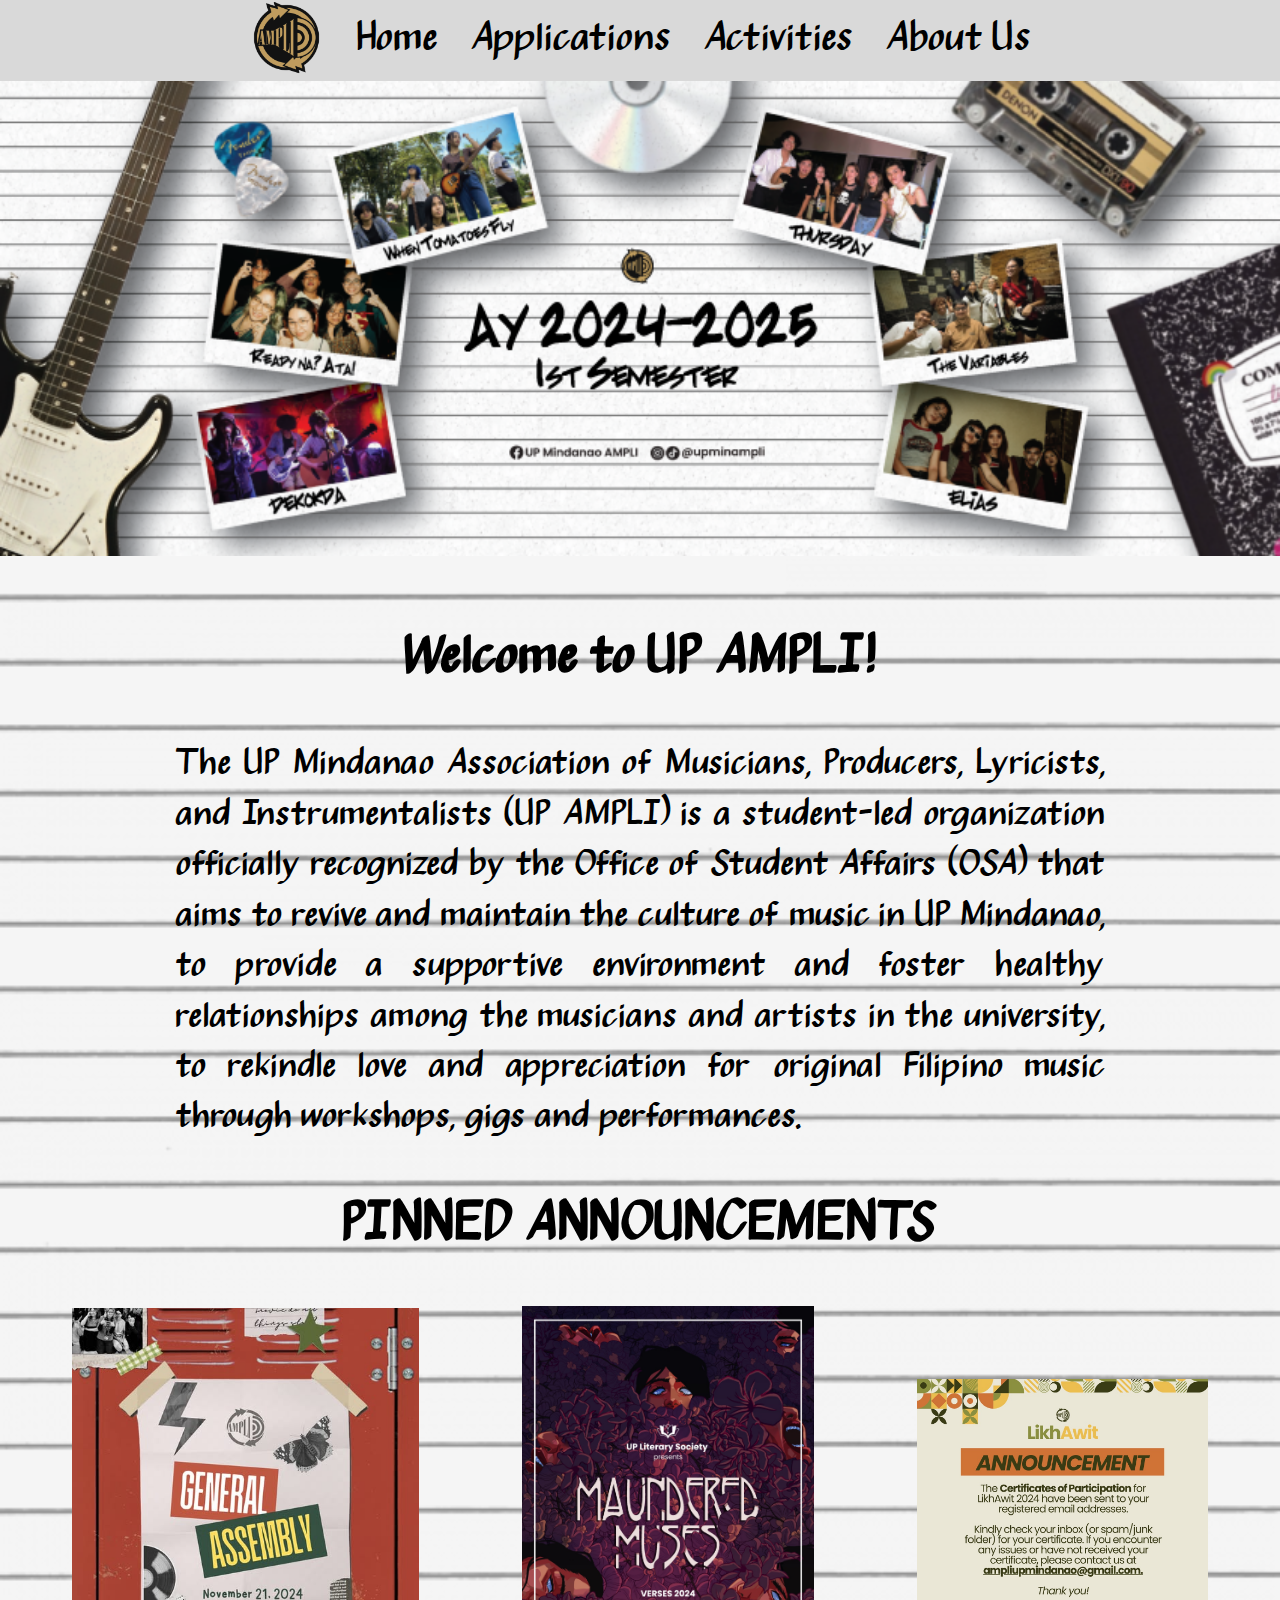
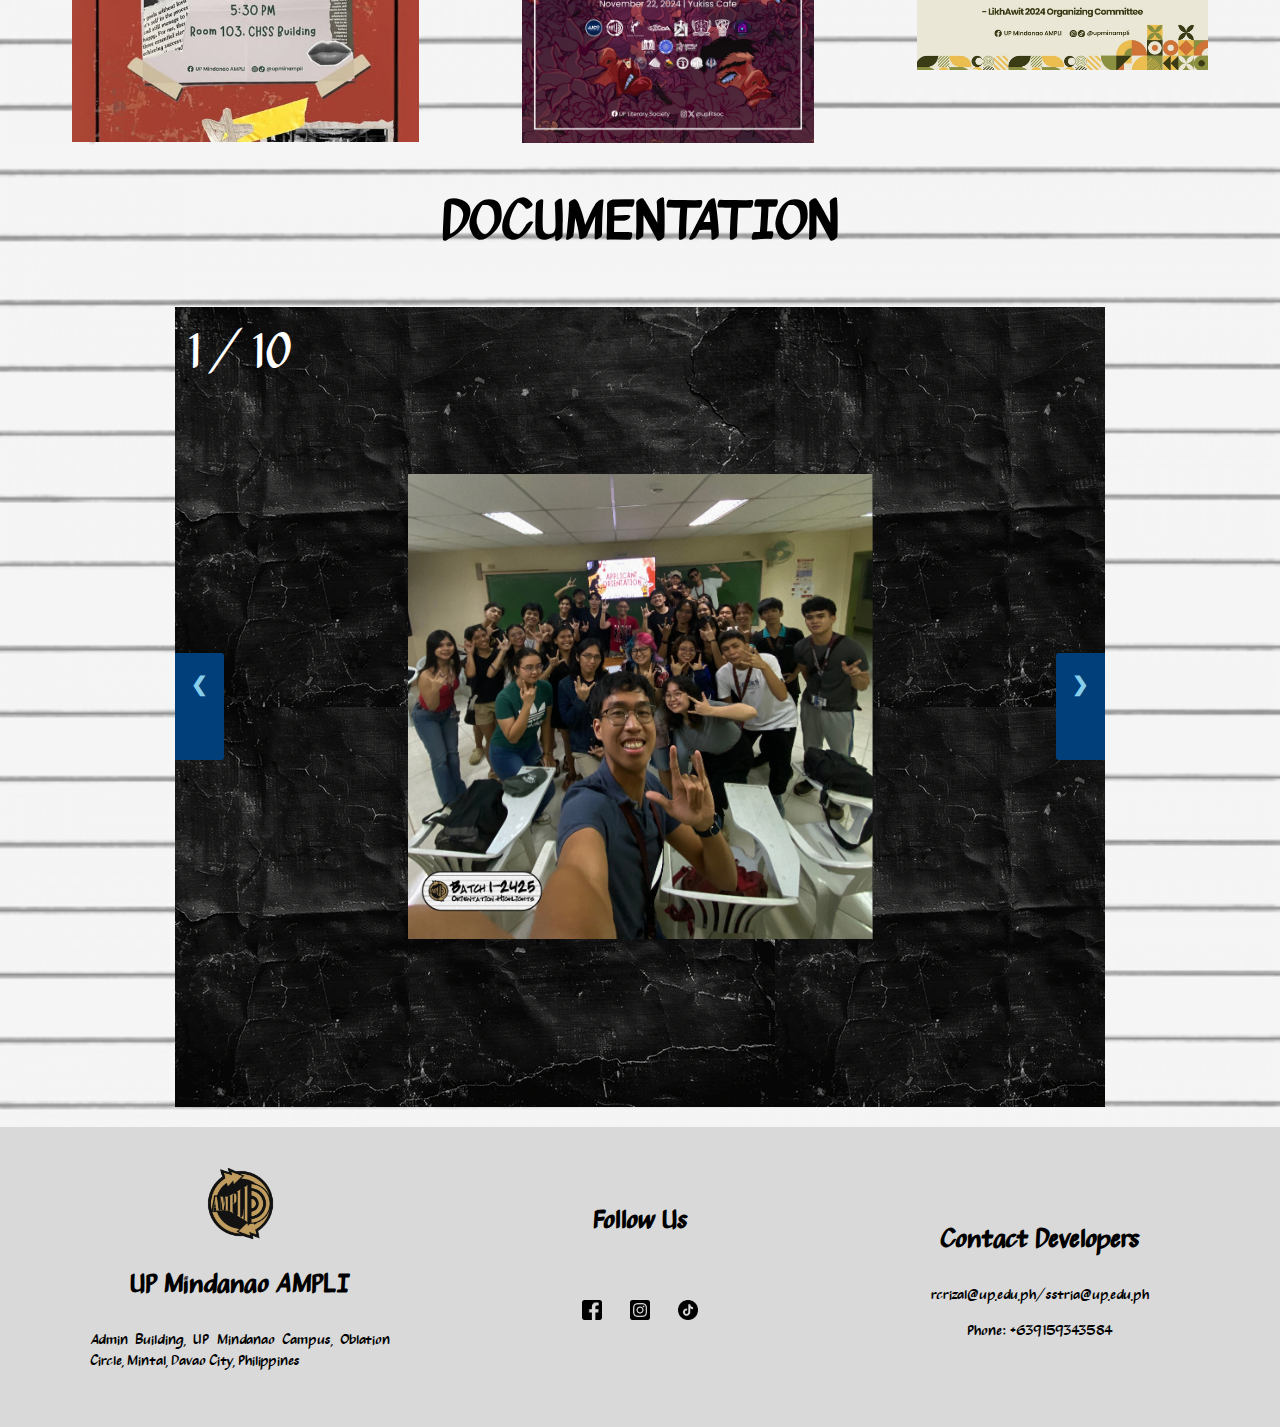
<file: index.html>
<!DOCTYPE html>
<html lang="en">
<head>
    <meta charset="UTF-8">
    <meta name="viewport" content="width=device-width, initial-scale=1.0">
    <link rel="stylesheet" href="ampli-style.css">
    <link rel="icon" type="image/x-icon" href="images/favicon_io/favicon.ico">
    <title>UP AMPLI</title>
    <style>
        div.announcements{
            display: flex;
        }
    </style>
</head>
<body>
    <header>
        <nav>
          <img class="logo" src="images/UP AMPLI.png">
          <a id="homepage-link"href="index.html">Home</a>
          <a id="applications-link" href="applications.html">Applications</a>
          <a id="activities-link" href="activities.html">Activities</a>
          <a id="aboutus-link" href="about-us.html">About Us</a>
        </nav>
    </header>
        <div>
            <img id="cover" src="images/ampli-cover.png">
        </div>
    <main>
        <h1>Welcome to UP AMPLI!</h1>
        <div id="content" class="about-ampli">
             <center>
                <p>The UP Mindanao Association of Musicians, Producers, Lyricists, and Instrumentalists (UP AMPLI) is a student-led organization officially recognized by
                    the Office of Student Affairs (OSA) that aims to revive and maintain the culture of music in UP Mindanao, to provide a supportive environment and foster 
                    healthy relationships among the musicians and artists in the university, to rekindle love and appreciation for original Filipino music through workshops, 
                    gigs and performances.
                </p>
            </center>
        </div>
        <h1>PINNED ANNOUNCEMENTS</h1>
        <div id="content" class="announcements">
            <img src="images/general-assembly2.jpg" style="height:28%;width: 28%;">
            <img src="images/maundered-verses.jpg" style="height:23.5%;width: 23.5%;">
            <img src="images/likhawit-announcement.jpg" style="height:23.5%;width: 23.5%;">
        </div>
        <h1>DOCUMENTATION</h1>
        <div id="content" class="activities">
            <div class="container col-s-9 col-12">
                <div class="mySlides">
                  <div class="numbertext">1 / 10</div>
                  <img class="slideshow" src="images/applicant-orientation/app-orientation-1.jpg">
                </div>
              
                <div class="mySlides">
                  <div class="numbertext">2 / 10</div>
                  <img class="slideshow" src="images/applicant-orientation/app-orientation-2.jpg">
                </div>
              
                <div class="mySlides">
                  <div class="numbertext">3 / 10</div>
                  <img class="slideshow" src="images/applicant-orientation/app-orientation-3.jpg">
                </div>
                  
                <div class="mySlides">
                  <div class="numbertext">4 / 10</div>
                  <img class="slideshow" src="images/applicant-orientation/app-orientation-4.jpg">
                </div>
              
                <div class="mySlides">
                  <div class="numbertext">5 / 10</div>
                  <img class="slideshow" src="images/applicant-orientation/app-orientation-5.jpg">
                </div>
                  
                <div class="mySlides">
                  <div class="numbertext">6 / 10</div>
                  <img class="slideshow" src="images/likhawit/likhawit-1.jpg">
                </div>

                <div class="mySlides">
                  <div class="numbertext">7 / 10</div>
                  <img class="slideshow" src="images/likhawit/likhawit-2.jpg">
                </div>

                <div class="mySlides">
                  <div class="numbertext">8 / 10</div>
                  <img class="slideshow" src="images/likhawit/likhawit-3.jpg">
                </div>

                <div class="mySlides">
                  <div class="numbertext">9 / 10</div>
                  <img class="slideshow" src="images/likhawit/likhawit-4.jpg">
                </div>

                <div class="mySlides">
                  <div class="numbertext">10 / 10</div>
                  <img class="slideshow" src="images/likhawit/likhawit-5.jpg">
                </div>

                <a class="prev" onclick="plusSlides(-1)">❮</a>
                <a class="next" onclick="plusSlides(1)">❯</a>         
              </div>
            </div>  
          <script src="galleryscroll.js"></script>
        </div>
      </main>
      <footer>
        <div id="wrapper">
            <div class="organization">
                <center>
                <img class="logo" src="images/UP AMPLI.png">
                <h2>UP Mindanao AMPLI</h2>
                <p>Admin Building, UP Mindanao Campus, Oblation Circle, Mintal, Davao City, Philippines</p
                </center>
            </div>
            <div class="social-media">
                <center>
                <h2>Follow Us</h2>
                <ul>
                    <li><a href="https://www.facebook.com/upmindanaoampli"><img class="social-media" src="images/icons/facebook.png"></a></li>
                    <li><a href="https://www.instagram.com/upminampli"><img class="social-media" src="images/icons/instagram.png"></a></li>
                    <li><a href="https://www.tiktok.com/@upminampli"><img class="social-media" src="images/icons/tiktok.png"></a></li>
                </ul>
                </center>
            </div>
            <div class="contact-devs">
                <center>
                <h2>Contact Developers</h2>
                <p style="text-align:center;"><a href="mailto:rcrizal@up.edu.ph">rcrizal@up.edu.ph</a>/<a href="mailto:sstria@up.edu.ph">sstria@up.edu.ph</a></p>
                <p style="text-align:center;">Phone: <a href="tel:+639159343584">+639159343584</a></p>
                </center>
            </div>
        </div>
      </footer>
    </body>
</html>
</file>
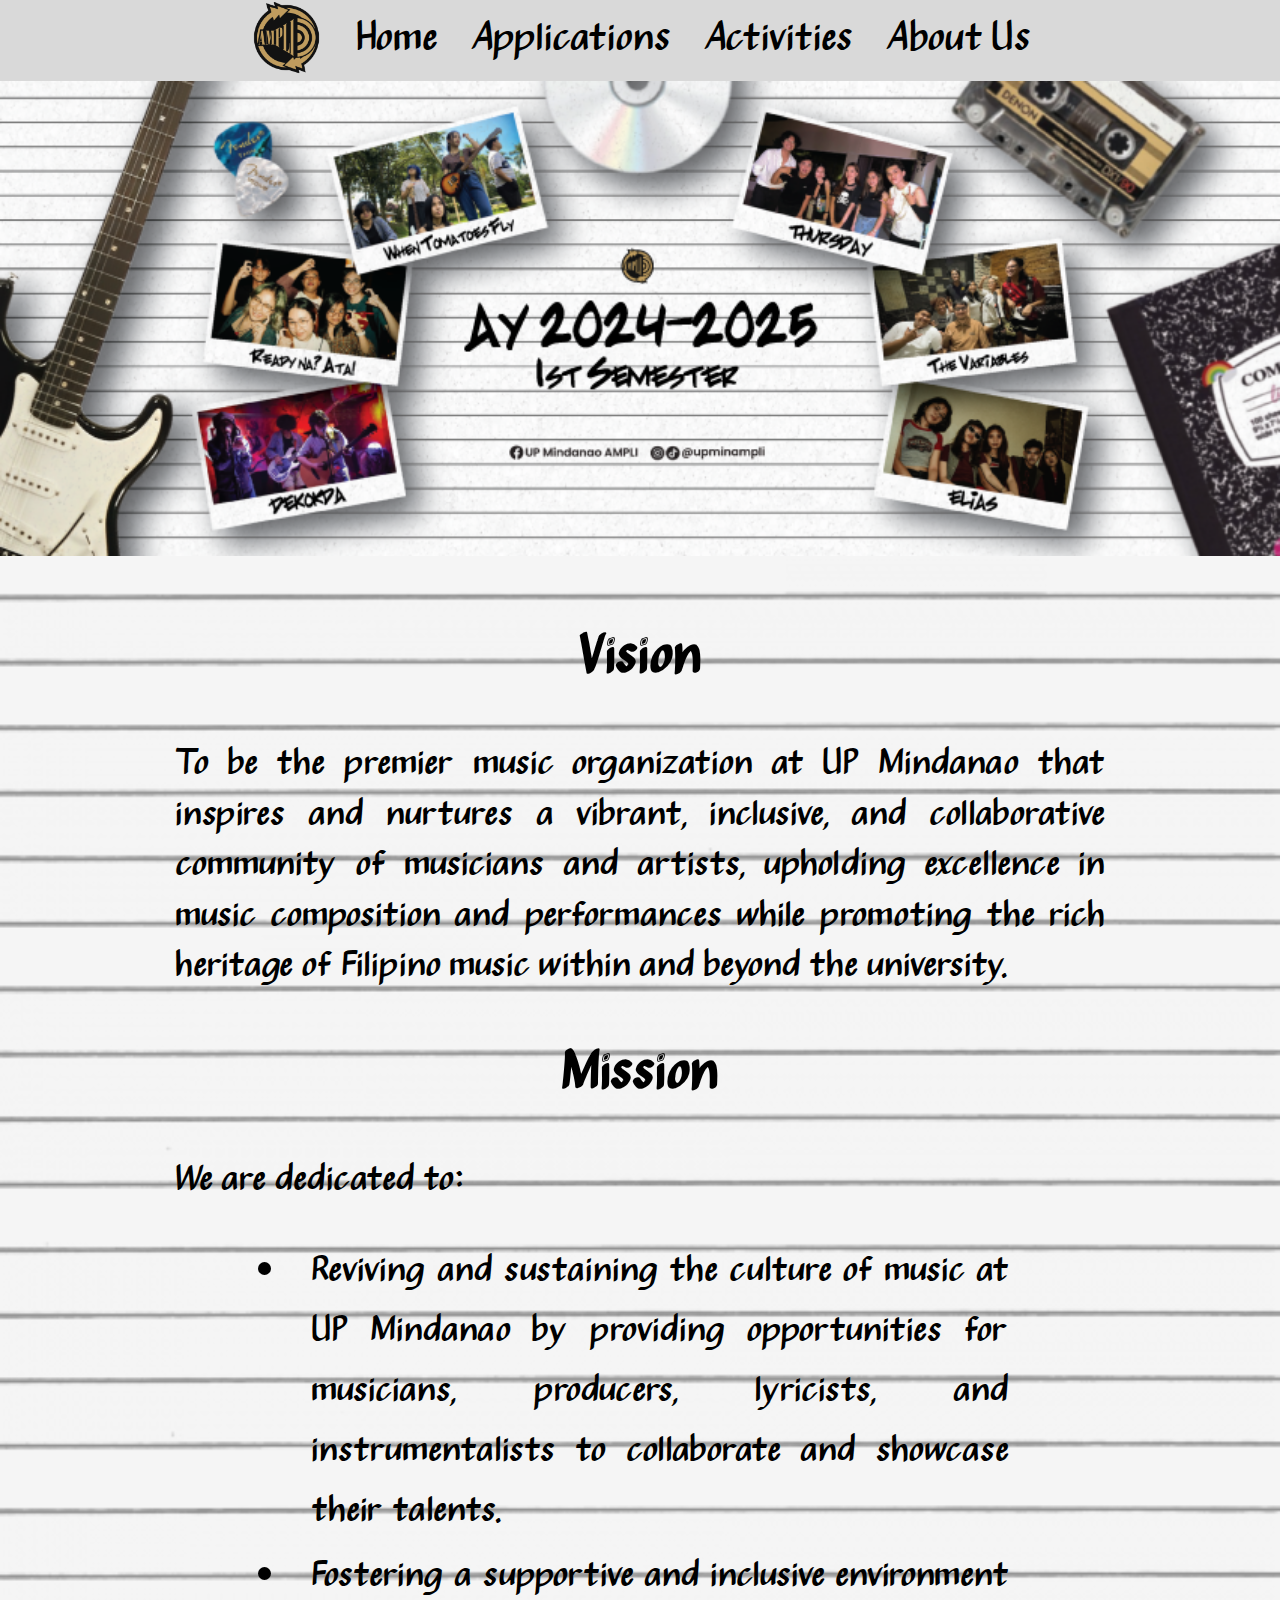
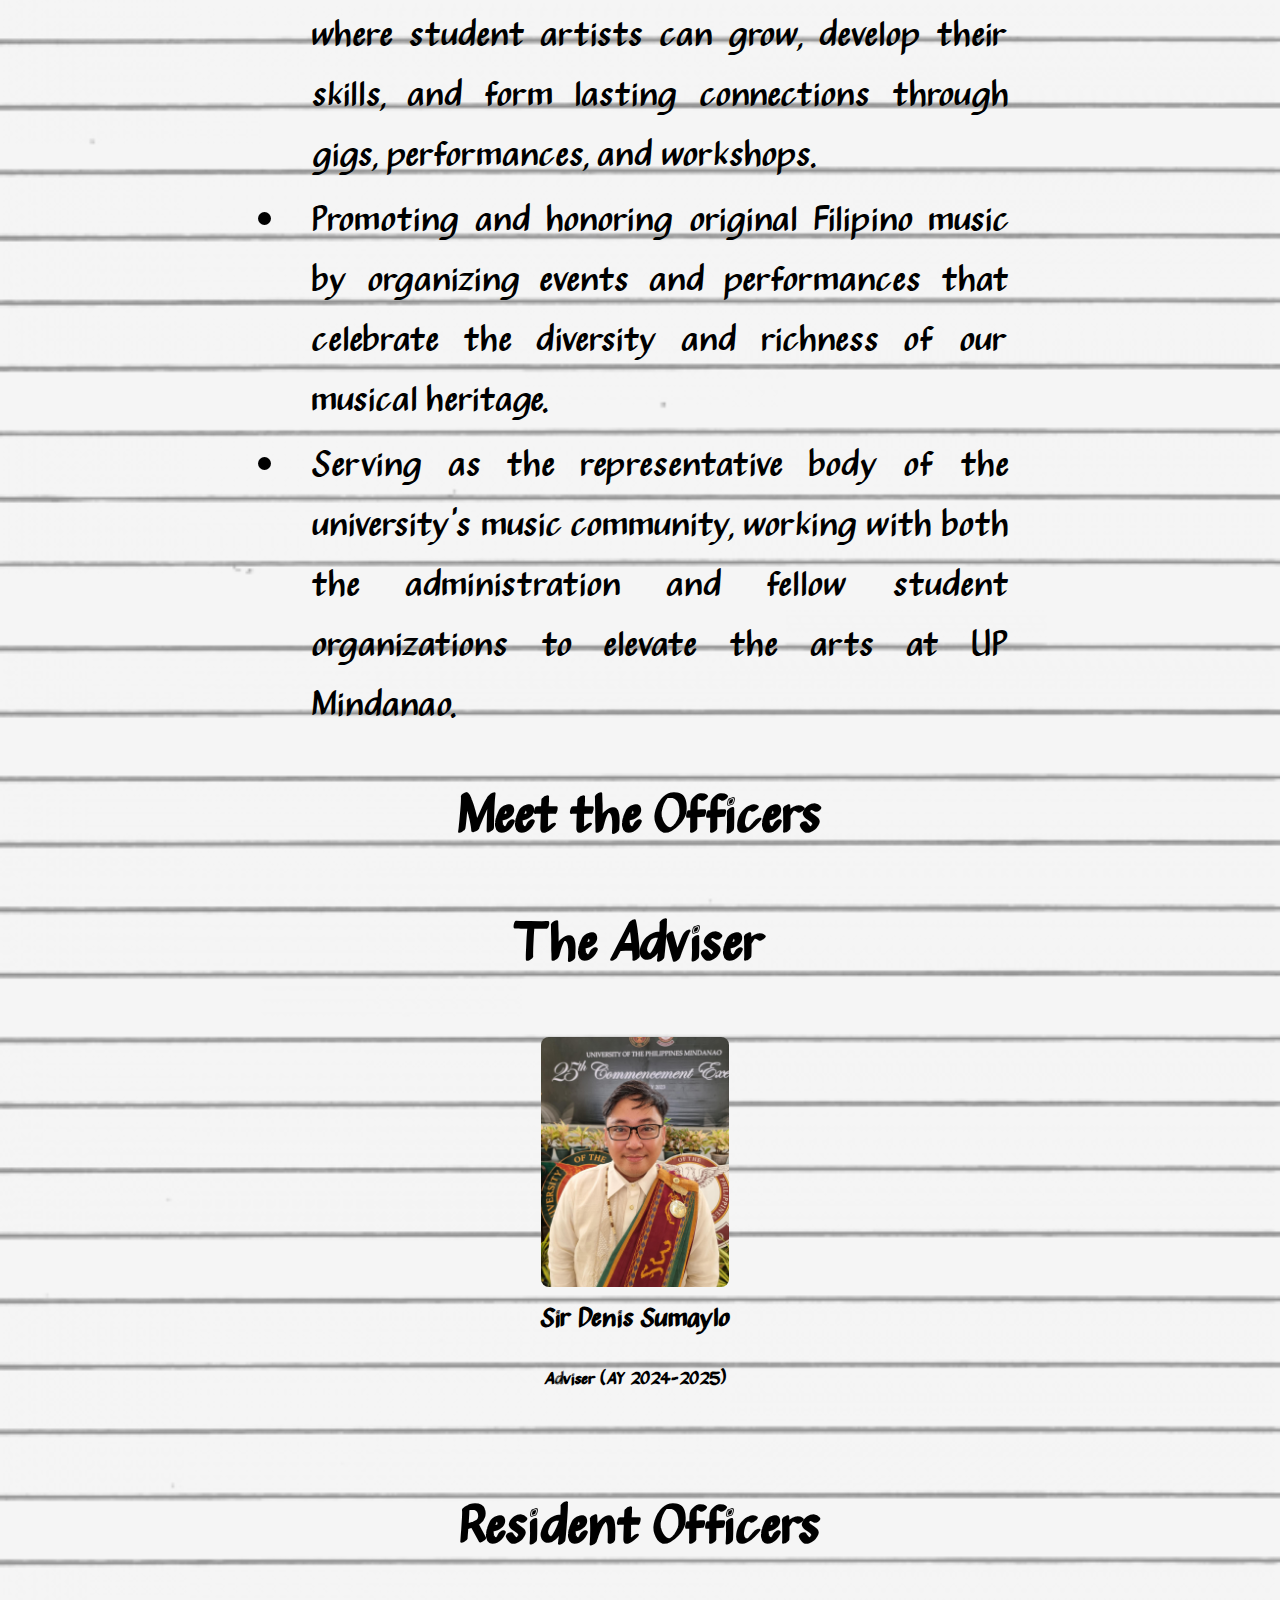
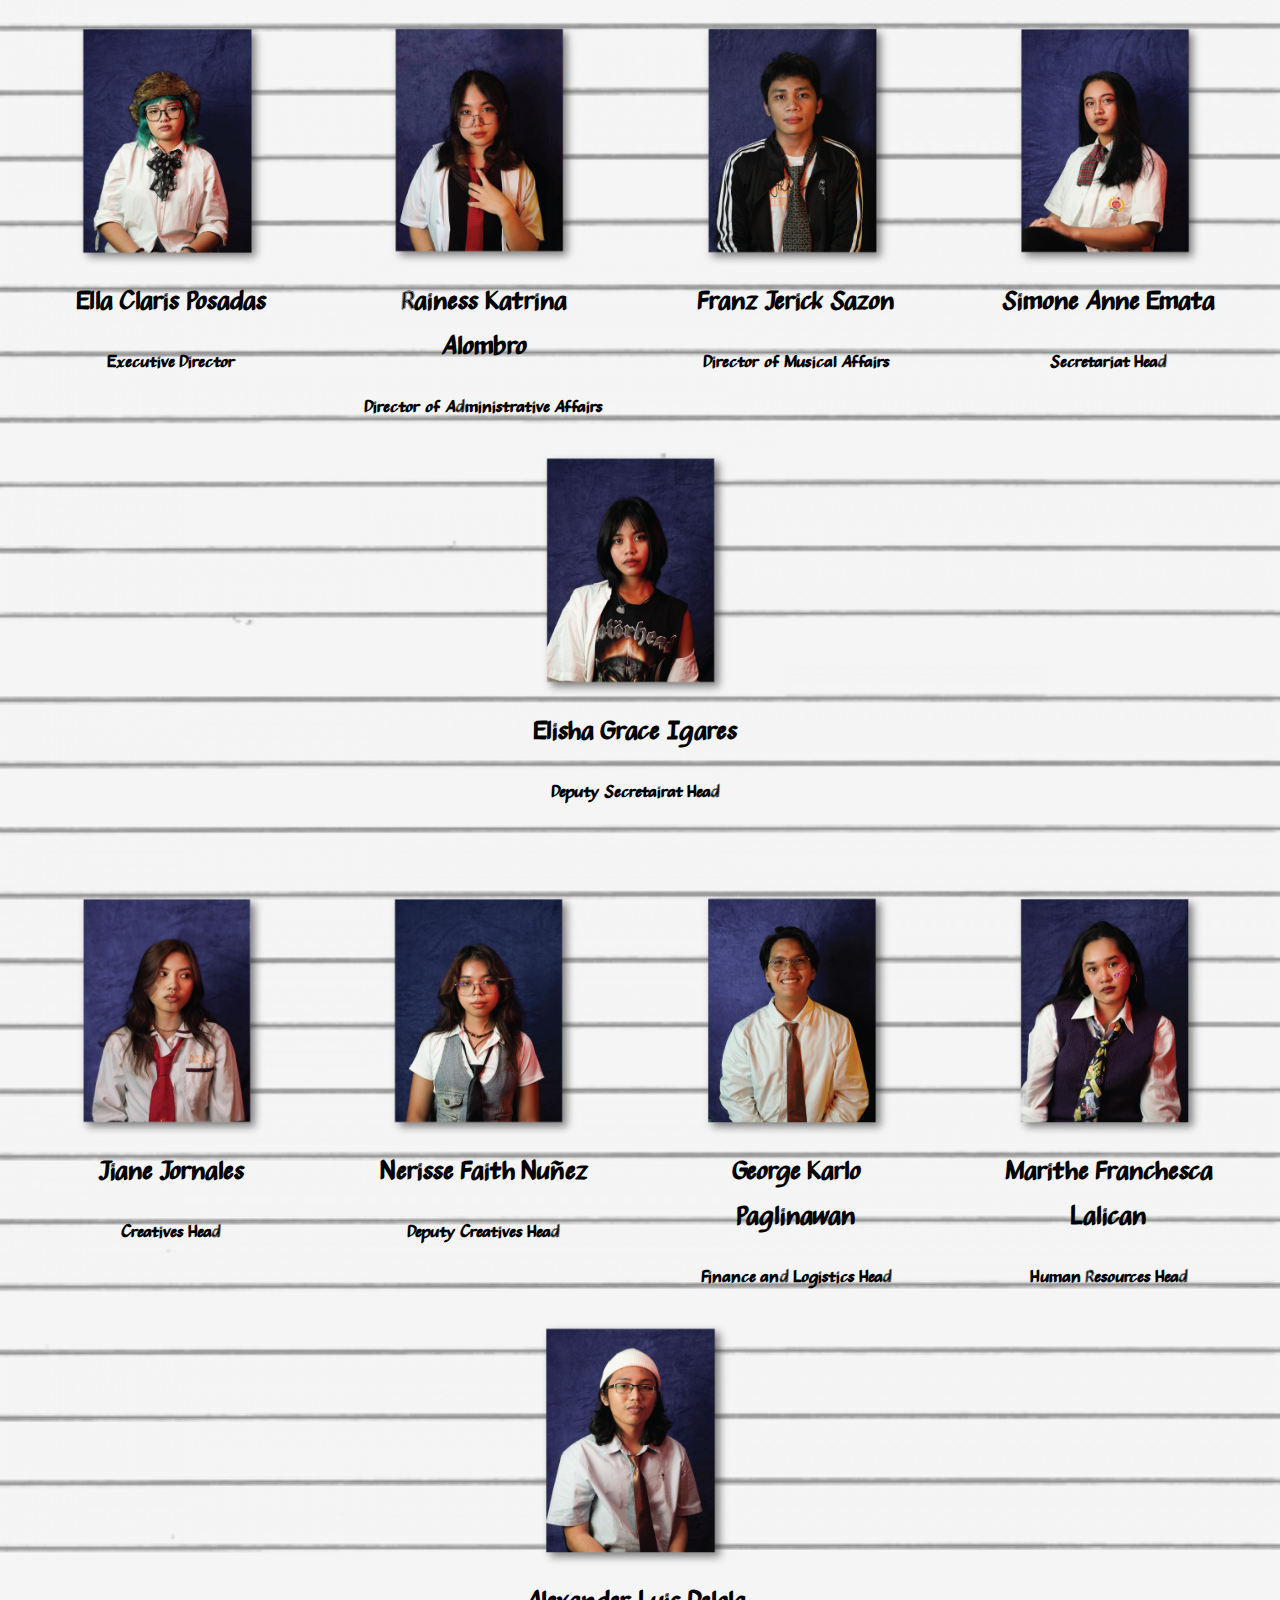
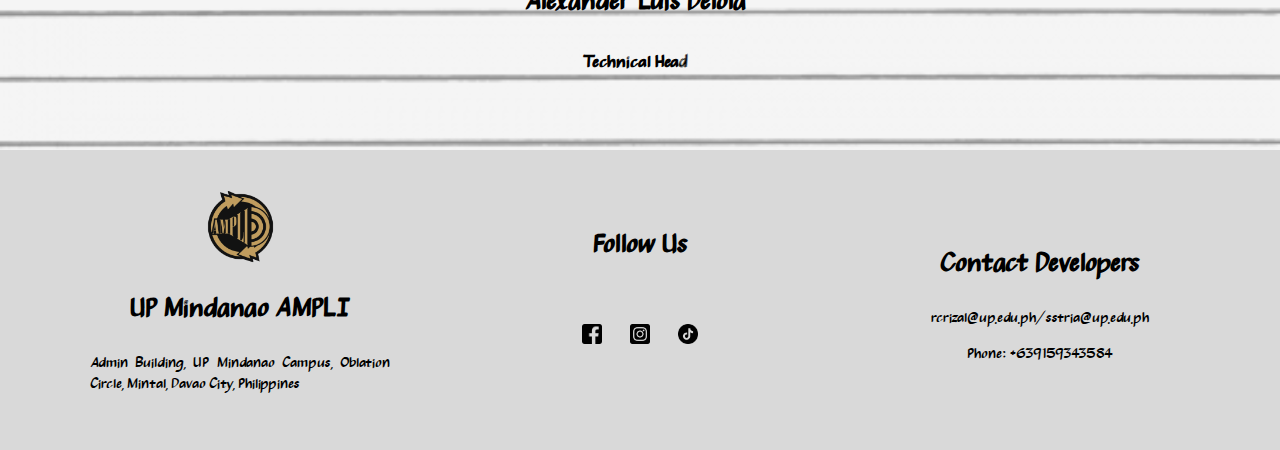
<file: about-us.html>
<!DOCTYPE html>
<html lang="en">
<head>
    <meta charset="UTF-8">
    <meta name="viewport" content="width=device-width, initial-scale=1.0">
    <link rel="stylesheet" href="ampli-style.css">
    <link rel="icon" type="image/x-icon" href="images/favicon_io/favicon.ico">
    <title>UP AMPLI</title>
</head>
<body>
    <header>
        <nav>
          <img class="logo" src="images/UP AMPLI.png" height="100%">
          <a id="homepage-link"href="index.html">Home</a>
          <a id="applications-link" href="applications.html">Applications</a>
          <a id="activities-link" href="activities.html">Activities</a>
          <a id="aboutus-link" href="about-us.html">About Us</a>
        </nav>
    </header>
    <div>
        <img id="cover" src="images/ampli-cover.png">
    </div>
        <main>
            <div id="content">
            <center>
                <h1>Vision</h1>
                <p>To be the premier music organization at UP Mindanao that inspires and nurtures a vibrant, inclusive, and collaborative community 
                    of musicians and artists, upholding excellence in music composition and performances while promoting the rich heritage of Filipino 
                    music within and beyond the university.</p>
                <h1>Mission</h1>
                <p>We are dedicated to:</p>
                    <ul class="mission">
                        <li class="mission">Reviving and sustaining the culture of music at UP Mindanao by providing opportunities for musicians, producers, lyricists, and instrumentalists to collaborate and showcase their talents.</li>
                        <li class="mission">Fostering a supportive and inclusive environment where student artists can grow, develop their skills, and form lasting connections through gigs, performances, and workshops.</li>
                        <li class="mission">Promoting and honoring original Filipino music by organizing events and performances that celebrate the diversity and richness of our musical heritage.</li>
                        <li class="mission">Serving as the representative body of the university's music community, working with both the administration and fellow student organizations to elevate the arts at UP Mindanao.</li>
                    </ul>
            </center>
            </div>
            <script src="officerslist.js"></script>
        </main>
      <footer>
        <div id="wrapper">
            <div class="organization">
                <center>
                <img class="logo" src="images/UP AMPLI.png" height="100%">
                <h2>UP Mindanao AMPLI</h2>
                <p>Admin Building, UP Mindanao Campus, Oblation Circle, Mintal, Davao City, Philippines</p
                </center>
            </div>
            <div class="social-media">
                <center>
                <h2>Follow Us</h2>
                <ul>
                    <li><a href="https://www.facebook.com/upmindanaoampli"><img class="social-media" src="images/icons/facebook.png"></a></li>
                    <li><a href="https://www.instagram.com/upminampli"><img class="social-media" src="images/icons/instagram.png"></a></li>
                    <li><a href="https://www.tiktok.com/@upminampli"><img class="social-media" src="images/icons/tiktok.png"></a></li>
                </ul>
                </center>
            </div>
            <div class="contact-devs">
                <center>
                <h2>Contact Developers</h2>
                <p style="text-align:center;"><a href="mailto:rcrizal@up.edu.ph">rcrizal@up.edu.ph</a>/<a href="mailto:sstria@up.edu.ph">sstria@up.edu.ph</a></p>
                <p style="text-align:center;">Phone: <a href="tel:+639159343584">+639159343584</a></p>
                </center>
            </div>
        </div>
      </footer>
    </body>
</html>
</file>
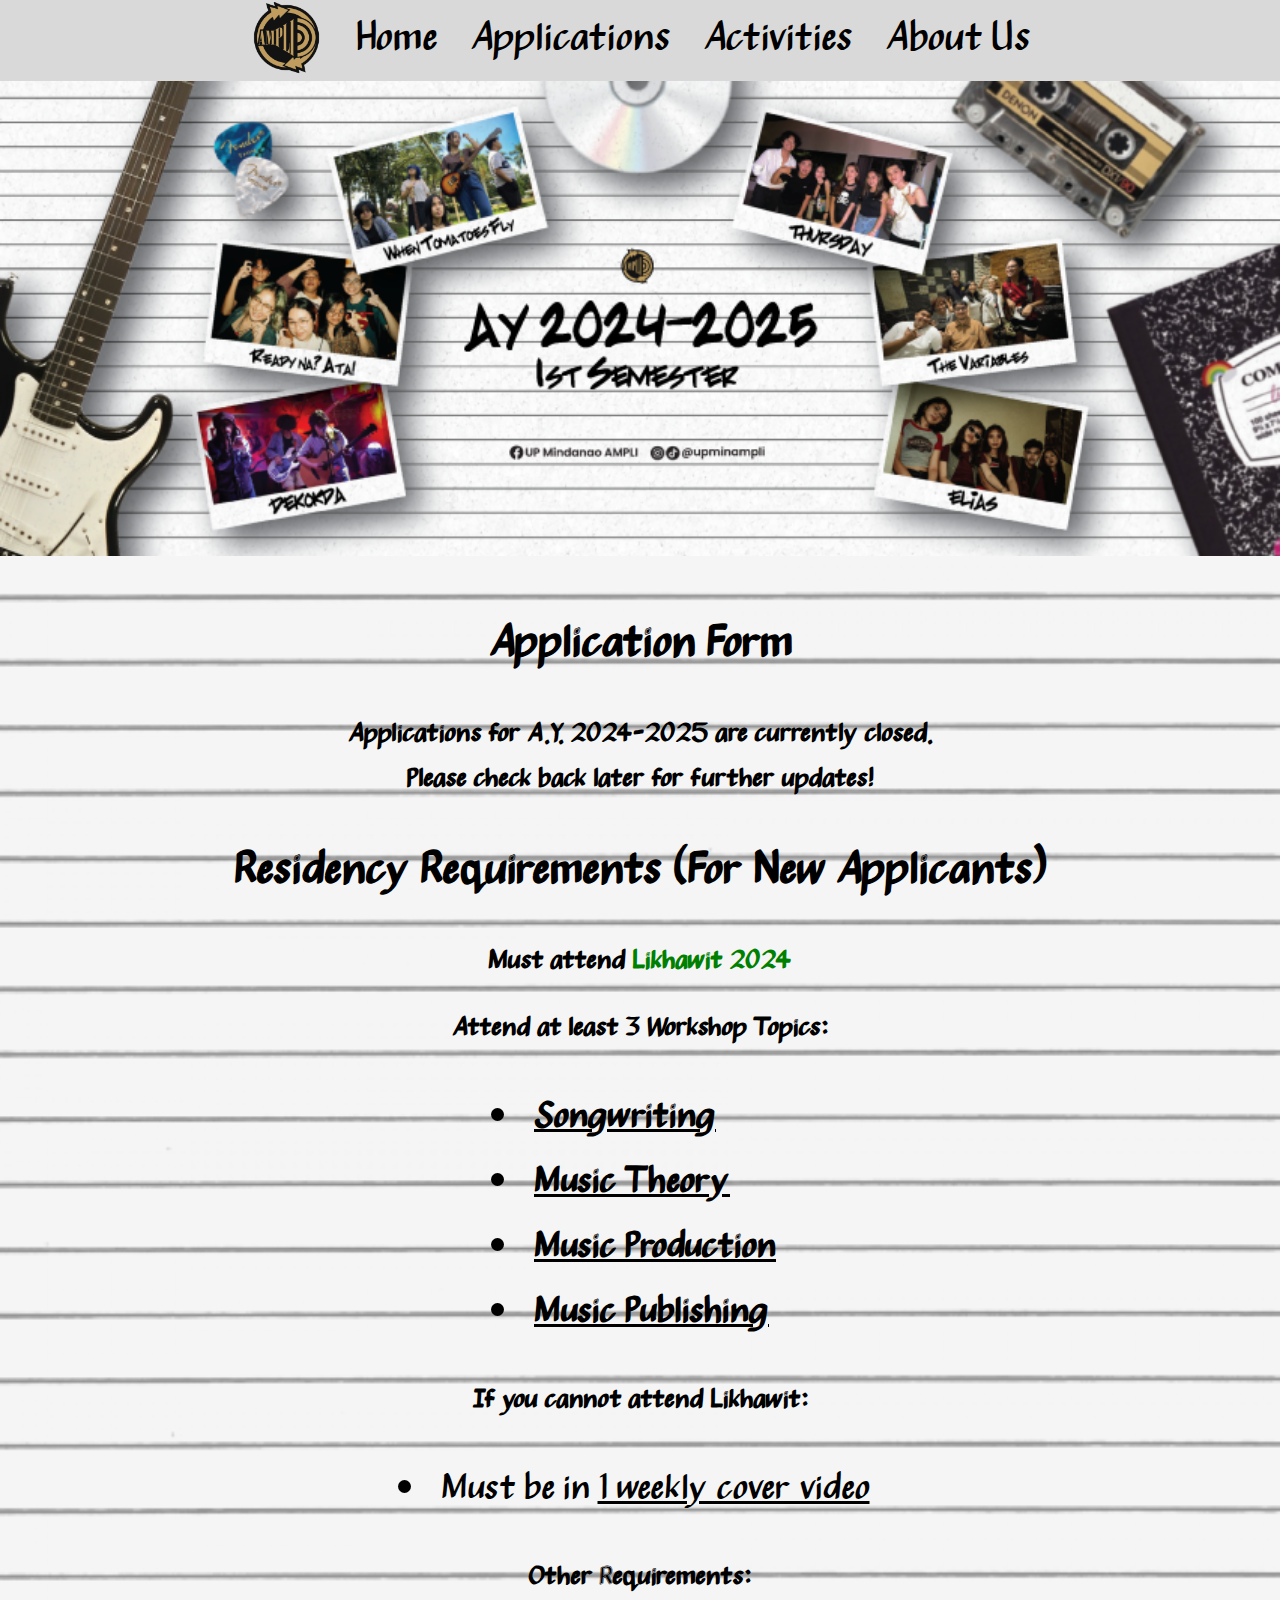
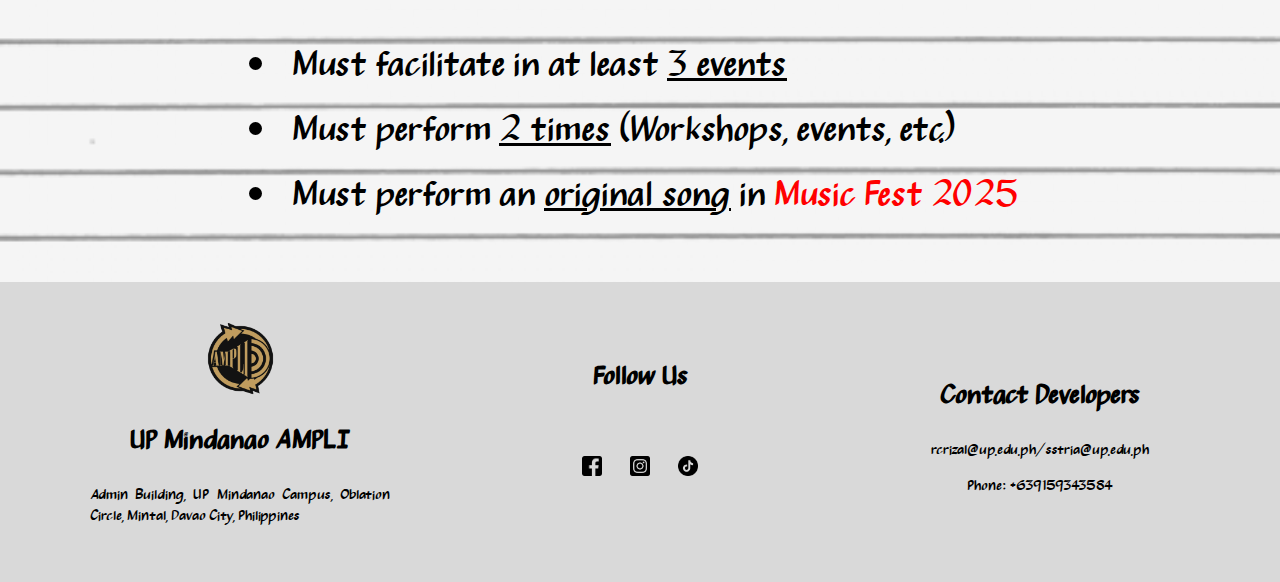
<file: applications.html>
<!DOCTYPE html>
<html lang="en">
<head>
    <meta charset="UTF-8">
    <meta name="viewport" content="width=device-width, initial-scale=1.0">
    <link rel="stylesheet" href="ampli-style.css">
    <link rel="icon" type="image/x-icon" href="images/favicon_io/favicon.ico">
    <title>UP AMPLI</title>
</head>
<body>
    <header>
        <nav>
          <img class="logo" src="images/UP AMPLI.png" alt="UP AMPLI Logo" height="100%">
          <a id="homepage-link" href="index.html">Home</a>
          <a id="applications-link" href="applications.html">Applications</a>
          <a id="activities-link" href="activities.html">Activities</a>
          <a id="aboutus-link" href="about-us.html">About Us</a>
        </nav>
    </header>
        <div>
            <img id="cover" src="images/ampli-cover.png" alt="UP AMPLI Cover">
        </div>
            <main id="main-content">
        <div class="content">
            <h1 id="header-for-requirements">Application Form</h1>
            <section id="workshops">
                <h2>Applications for A.Y. 2024-2025 are currently closed.<br>
                Please check back later for further updates!</h2>
            </section>
            <h1 id="header-for-requirements">Residency Requirements (For New Applicants)</h1>
            <section id="workshops">
                <h2>Must attend <span style="color:green;">Likhawit 2024</span></h2>
                <h2>Attend at least 3 Workshop Topics:</h2>
                <ul>
                    <li><b><u>Songwriting</u></b></li>
                    <li><b><u>Music Theory</u></b></li>
                    <li><b><u>Music Production</u></b></li>
                    <li><b><u>Music Publishing</u></b></li>
                </ul>
            </section>

            <section id="requirements">
                <h2>If you cannot attend Likhawit:</h2>
                <ul>
                    <li>Must be in <u>1 weekly cover video</u></li>
                </ul>
                <h2>Other Requirements:</h2>
                <ul>
                    <li>Must facilitate in at least <u>3 events</u></li>
                    <li>Must perform <u>2 times</u> (Workshops, events, etc.)</li>
                    <li>Must perform an <u>original song</u> in <span style="color:red;">Music Fest 2025</span></li>
                </ul>
            </section>
        </div>
      </main>
      <footer>
        <div id="wrapper">
            <div class="organization">
                <center>
                <img class="logo" src="images/UP AMPLI.png" height="100%">
                <h2>UP Mindanao AMPLI</h2>
                <p>Admin Building, UP Mindanao Campus, Oblation Circle, Mintal, Davao City, Philippines</p
                </center>
            </div>
            <div class="social-media">
                <center>
                <h2>Follow Us</h2>
                <ul>
                    <li><a href="https://www.facebook.com/upmindanaoampli"><img class="social-media" src="images/icons/facebook.png"></a></li>
                    <li><a href="https://www.instagram.com/upminampli"><img class="social-media" src="images/icons/instagram.png"></a></li>
                    <li><a href="https://www.tiktok.com/@upminampli"><img class="social-media" src="images/icons/tiktok.png"></a></li>
                </ul>
                </center>
            </div>
            <div class="contact-devs">
                <center>
                <h2>Contact Developers</h2>
                <p style="text-align:center;"><a href="mailto:rcrizal@up.edu.ph">rcrizal@up.edu.ph</a>/<a href="mailto:sstria@up.edu.ph">sstria@up.edu.ph</a></p>
                <p style="text-align:center;">Phone: <a href="tel:+639159343584">+639159343584</a></p>
                </center>
            </div>
        </div>
      </footer>
    </body>
</html>
</file>
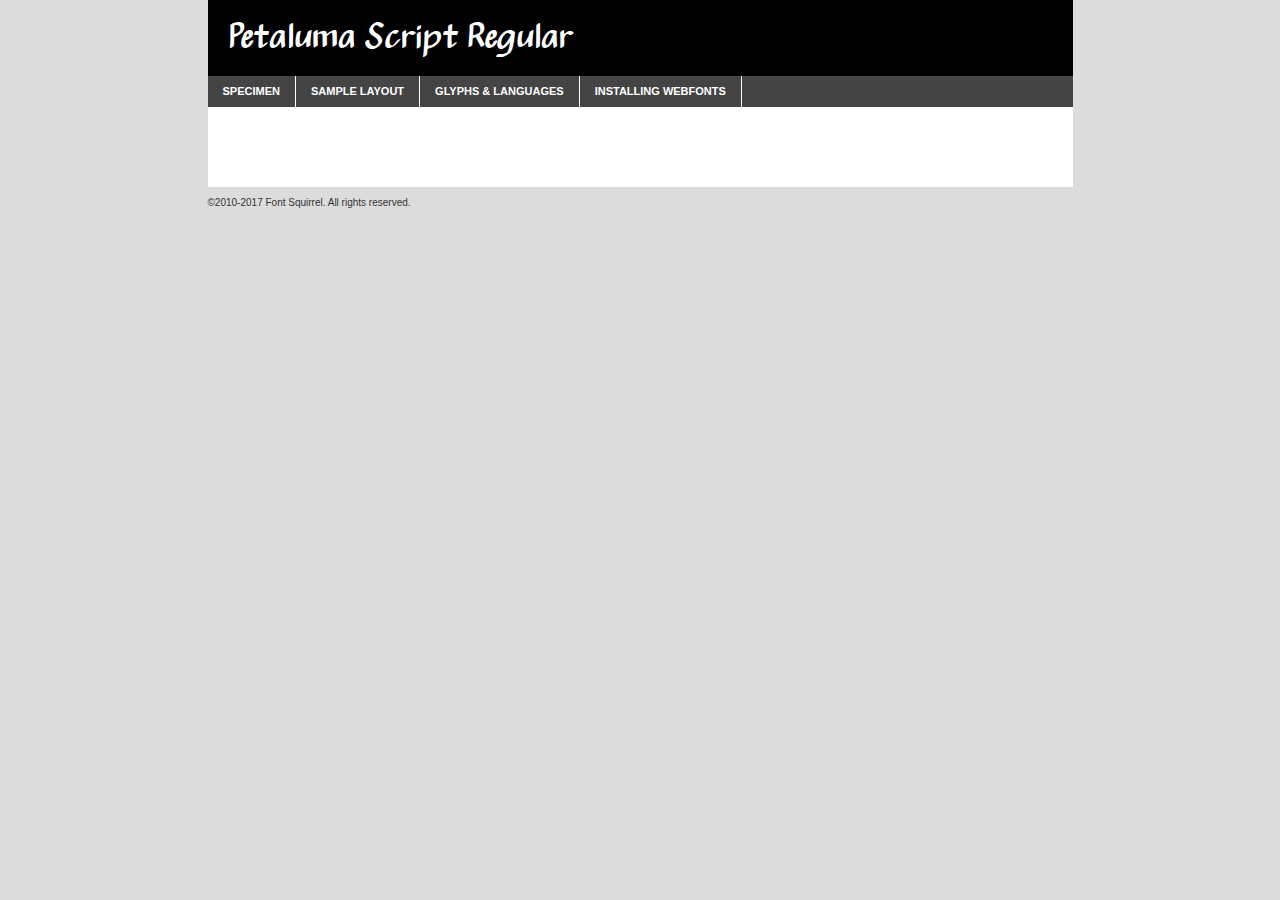
<file: font/petalumascript-demo.html>
<!DOCTYPE html PUBLIC "-//W3C//DTD XHTML 1.0 Transitional//EN"
        "http://www.w3.org/TR/xhtml1/DTD/xhtml1-transitional.dtd">

<html xmlns="http://www.w3.org/1999/xhtml" xml:lang="en" lang="en">
<head>
    <meta http-equiv="Content-Type" content="text/html; charset=utf-8"/>
    <script src="http://ajax.googleapis.com/ajax/libs/jquery/1.7.2/jquery.min.js" type="text/javascript" charset="utf-8"></script>
    <script type="text/javascript">
		(function($) {
			$.fn.easyTabs = function(option) {
				var param = jQuery.extend({ fadeSpeed: 'fast', defaultContent: 1, activeClass: 'active' }, option);
				$(this).each(function() {
					var thisId = '#' + this.id;
					if ( param.defaultContent == '' )
					{
						param.defaultContent = 1;
					}
					if ( typeof param.defaultContent == 'number' )
					{
						var defaultTab = $(thisId + ' .tabs li:eq(' + (param.defaultContent - 1) + ') a').attr('href').substr(1);
					}
					else
					{
						var defaultTab = param.defaultContent;
					}
					$(thisId + ' .tabs li a').each(function() {
						var tabToHide = $(this).attr('href').substr(1);
						$('#' + tabToHide).addClass('easytabs-tab-content');
					});
					hideAll();
					changeContent(defaultTab);

					function hideAll() {$(thisId + ' .easytabs-tab-content').hide();}

					function changeContent(tabId)
					{
						hideAll();
						$(thisId + ' .tabs li').removeClass(param.activeClass);
						$(thisId + ' .tabs li a[href=#' + tabId + ']').closest('li').addClass(param.activeClass);
						if ( param.fadeSpeed != 'none' )
						{
							$(thisId + ' #' + tabId).fadeIn(param.fadeSpeed);
						}
						else
						{
							$(thisId + ' #' + tabId).show();
						}
					}

					$(thisId + ' .tabs li').click(function() {
						var tabId = $(this).find('a').attr('href').substr(1);
						changeContent(tabId);
						return false;
					});
				});
			}
		})(jQuery);
    </script>
    <link rel="stylesheet" href="specimen_files/specimen_stylesheet.css" type="text/css" charset="utf-8"/>
    <link rel="stylesheet" href="stylesheet.css" type="text/css" charset="utf-8"/>

    <style type="text/css">
        		body {
			font-family: 'petaluma_scriptregular';
        		}

            </style>

    <title>Petaluma Script Regular Specimen</title>


    <script type="text/javascript" charset="utf-8">
		$(document).ready(function() {
			$('#container').easyTabs({ defaultContent: 1 });
		});
    </script>
</head>

<body>
<div id="container">
    <div id="header">
		Petaluma Script Regular    </div>
    <ul class="tabs">
        <li><a href="#specimen">Specimen</a></li>
        <li><a href="#layout">Sample Layout</a></li>
		        <li><a href="#glyphs">Glyphs &amp; Languages</a></li>
        <li><a href="#installing">Installing Webfonts</a></li>

    </ul>

    <div id="main_content">


        <div id="specimen">

            <div class="section">
                <div class="grid12 firstcol">
                    <div class="huge">AaBb</div>
                </div>
            </div>

            <div class="section">
                <div class="glyph_range">A&#x200B;B&#x200b;C&#x200b;D&#x200b;E&#x200b;F&#x200b;G&#x200b;H&#x200b;I&#x200b;J&#x200b;K&#x200b;L&#x200b;M&#x200b;N&#x200b;O&#x200b;P&#x200b;Q&#x200b;R&#x200b;S&#x200b;T&#x200b;U&#x200b;V&#x200b;W&#x200b;X&#x200b;Y&#x200b;Z&#x200b;a&#x200b;b&#x200b;c&#x200b;d&#x200b;e&#x200b;f&#x200b;g&#x200b;h&#x200b;i&#x200b;j&#x200b;k&#x200b;l&#x200b;m&#x200b;n&#x200b;o&#x200b;p&#x200b;q&#x200b;r&#x200b;s&#x200b;t&#x200b;u&#x200b;v&#x200b;w&#x200b;x&#x200b;y&#x200b;z&#x200b;1&#x200b;2&#x200b;3&#x200b;4&#x200b;5&#x200b;6&#x200b;7&#x200b;8&#x200b;9&#x200b;0&#x200b;&amp;&#x200b;.&#x200b;,&#x200b;?&#x200b;!&#x200b;&#64;&#x200b;(&#x200b;)&#x200b;#&#x200b;$&#x200b;%&#x200b;*&#x200b;+&#x200b;-&#x200b;=&#x200b;:&#x200b;;</div>
            </div>
            <div class="section">
                <div class="grid12 firstcol">
                    <table class="sample_table">
                        <tr>
                            <td>10</td>
                            <td class="size10">abcdefghijklmnopqrstuvwxyzABCDEFGHIJKLMNOPQRSTUVWXYZ0123456789abcdefghijklmnopqrstuvwxyzABCDEFGHIJKLMNOPQRSTUVWXYZ0123456789abcdefghijklmnopqrstuvwxyzABCDEFGHIJKLMNOPQRSTUVWXYZ</td>
                        </tr>
                        <tr>
                            <td>11</td>
                            <td class="size11">abcdefghijklmnopqrstuvwxyzABCDEFGHIJKLMNOPQRSTUVWXYZ0123456789abcdefghijklmnopqrstuvwxyzABCDEFGHIJKLMNOPQRSTUVWXYZ0123456789abcdefghijklmnopqrstuvwxyzABCDEFGHIJKLMNOPQRSTUVWXYZ</td>
                        </tr>
                        <tr>
                            <td>12</td>
                            <td class="size12">abcdefghijklmnopqrstuvwxyzABCDEFGHIJKLMNOPQRSTUVWXYZ0123456789abcdefghijklmnopqrstuvwxyzABCDEFGHIJKLMNOPQRSTUVWXYZ0123456789abcdefghijklmnopqrstuvwxyzABCDEFGHIJKLMNOPQRSTUVWXYZ</td>
                        </tr>
                        <tr>
                            <td>13</td>
                            <td class="size13">abcdefghijklmnopqrstuvwxyzABCDEFGHIJKLMNOPQRSTUVWXYZ0123456789abcdefghijklmnopqrstuvwxyzABCDEFGHIJKLMNOPQRSTUVWXYZ0123456789abcdefghijklmnopqrstuvwxyzABCDEFGHIJKLMNOPQRSTUVWXYZ</td>
                        </tr>
                        <tr>
                            <td>14</td>
                            <td class="size14">abcdefghijklmnopqrstuvwxyzABCDEFGHIJKLMNOPQRSTUVWXYZ0123456789abcdefghijklmnopqrstuvwxyzABCDEFGHIJKLMNOPQRSTUVWXYZ0123456789abcdefghijklmnopqrstuvwxyzABCDEFGHIJKLMNOPQRSTUVWXYZ</td>
                        </tr>
                        <tr>
                            <td>16</td>
                            <td class="size16">abcdefghijklmnopqrstuvwxyzABCDEFGHIJKLMNOPQRSTUVWXYZ0123456789abcdefghijklmnopqrstuvwxyzABCDEFGHIJKLMNOPQRSTUVWXYZ</td>
                        </tr>
                        <tr>
                            <td>18</td>
                            <td class="size18">abcdefghijklmnopqrstuvwxyzABCDEFGHIJKLMNOPQRSTUVWXYZ0123456789abcdefghijklmnopqrstuvwxyzABCDEFGHIJKLMNOPQRSTUVWXYZ</td>
                        </tr>
                        <tr>
                            <td>20</td>
                            <td class="size20">abcdefghijklmnopqrstuvwxyzABCDEFGHIJKLMNOPQRSTUVWXYZ0123456789abcdefghijklmnopqrstuvwxyzABCDEFGHIJKLMNOPQRSTUVWXYZ</td>
                        </tr>
                        <tr>
                            <td>24</td>
                            <td class="size24">abcdefghijklmnopqrstuvwxyzABCDEFGHIJKLMNOPQRSTUVWXYZ0123456789abcdefghijklmnopqrstuvwxyzABCDEFGHIJKLMNOPQRSTUVWXYZ</td>
                        </tr>
                        <tr>
                            <td>30</td>
                            <td class="size30">abcdefghijklmnopqrstuvwxyzABCDEFGHIJKLMNOPQRSTUVWXYZ0123456789abcdefghijklmnopqrstuvwxyzABCDEFGHIJKLMNOPQRSTUVWXYZ</td>
                        </tr>
                        <tr>
                            <td>36</td>
                            <td class="size36">abcdefghijklmnopqrstuvwxyzABCDEFGHIJKLMNOPQRSTUVWXYZ0123456789abcdefghijklmnopqrstuvwxyzABCDEFGHIJKLMNOPQRSTUVWXYZ</td>
                        </tr>
                        <tr>
                            <td>48</td>
                            <td class="size48">abcdefghijklmnopqrstuvwxyzABCDEFGHIJKLMNOPQRSTUVWXYZ0123456789abcdefghijklmnopqrstuvwxyzABCDEFGHIJKLMNOPQRSTUVWXYZ</td>
                        </tr>
                        <tr>
                            <td>60</td>
                            <td class="size60">abcdefghijklmnopqrstuvwxyzABCDEFGHIJKLMNOPQRSTUVWXYZ0123456789abcdefghijklmnopqrstuvwxyzABCDEFGHIJKLMNOPQRSTUVWXYZ</td>
                        </tr>
                        <tr>
                            <td>72</td>
                            <td class="size72">abcdefghijklmnopqrstuvwxyzABCDEFGHIJKLMNOPQRSTUVWXYZ0123456789abcdefghijklmnopqrstuvwxyzABCDEFGHIJKLMNOPQRSTUVWXYZ</td>
                        </tr>
                        <tr>
                            <td>90</td>
                            <td class="size90">abcdefghijklmnopqrstuvwxyzABCDEFGHIJKLMNOPQRSTUVWXYZ0123456789abcdefghijklmnopqrstuvwxyzABCDEFGHIJKLMNOPQRSTUVWXYZ</td>
                        </tr>
                    </table>

                </div>

            </div>


            <div class="section" id="bodycomparison">


                <div id="xheight">
                    <div class="fontbody">&#x25FC;&#x25FC;&#x25FC;&#x25FC;&#x25FC;&#x25FC;&#x25FC;&#x25FC;&#x25FC;&#x25FC;&#x25FC;&#x25FC;&#x25FC;&#x25FC;&#x25FC;&#x25FC;&#x25FC;&#x25FC;&#x25FC;&#x25FC;&#x25FC;&#x25FC;&#x25FC;&#x25FC;&#x25FC;&#x25FC;&#x25FC;&#x25FC;&#x25FC;&#x25FC;&#x25FC;&#x25FC;&#x25FC;&#x25FC;&#x25FC;&#x25FC;&#x25FC;&#x25FC;&#x25FC;&#x25FC;&#x25FC;&#x25FC;&#x25FC;&#x25FC;&#x25FC;&#x25FC;&#x25FC;&#x25FC;&#x25FC;&#x25FC;&#x25FC;&#x25FC;&#x25FC;&#x25FC;&#x25FC;&#x25FC;&#x25FC;&#x25FC;&#x25FC;&#x25FC;&#x25FC;&#x25FC;&#x25FC;&#x25FC;&#x25FC;&#x25FC;&#x25FC;&#x25FC;&#x25FC;&#x25FC;&#x25FC;&#x25FC;&#x25FC;&#x25FC;&#x25FC;&#x25FC;&#x25FC;&#x25FC;&#x25FC;&#x25FC;&#x25FC;&#x25FC;&#x25FC;&#x25FC;&#x25FC;&#x25FC;&#x25FC;&#x25FC;&#x25FC;&#x25FC;&#x25FC;&#x25FC;&#x25FC;&#x25FC;&#x25FC;&#x25FC;&#x25FC;&#x25FC;&#x25FC;body</div>
                    <div class="arialbody">body</div>
                    <div class="verdanabody">body</div>
                    <div class="georgiabody">body</div>
                </div>
                <div class="fontbody" style="z-index:1">
                    body<span>Petaluma Script Regular</span>
                </div>
                <div class="arialbody" style="z-index:1">
                    body<span>Arial</span>
                </div>
                <div class="verdanabody" style="z-index:1">
                    body<span>Verdana</span>
                </div>
                <div class="georgiabody" style="z-index:1">
                    body<span>Georgia</span>
                </div>


            </div>


            <div class="section psample psample_row1" id="">

                <div class="grid2 firstcol">
                    <p class="size10"><span>10.</span>Aenean lacinia bibendum nulla sed consectetur. Fusce dapibus, tellus ac cursus commodo, tortor mauris condimentum nibh, ut fermentum massa justo sit amet risus. Nullam id dolor id nibh ultricies vehicula ut id elit. Cum sociis natoque penatibus et magnis dis parturient montes, nascetur ridiculus mus. Nulla vitae elit libero, a pharetra augue.</p>

                </div>
                <div class="grid3">
                    <p class="size11"><span>11.</span>Aenean lacinia bibendum nulla sed consectetur. Fusce dapibus, tellus ac cursus commodo, tortor mauris condimentum nibh, ut fermentum massa justo sit amet risus. Nullam id dolor id nibh ultricies vehicula ut id elit. Cum sociis natoque penatibus et magnis dis parturient montes, nascetur ridiculus mus. Nulla vitae elit libero, a pharetra augue.</p>

                </div>
                <div class="grid3">
                    <p class="size12"><span>12.</span>Aenean lacinia bibendum nulla sed consectetur. Fusce dapibus, tellus ac cursus commodo, tortor mauris condimentum nibh, ut fermentum massa justo sit amet risus. Nullam id dolor id nibh ultricies vehicula ut id elit. Cum sociis natoque penatibus et magnis dis parturient montes, nascetur ridiculus mus. Nulla vitae elit libero, a pharetra augue.</p>

                </div>
                <div class="grid4">
                    <p class="size13"><span>13.</span>Aenean lacinia bibendum nulla sed consectetur. Fusce dapibus, tellus ac cursus commodo, tortor mauris condimentum nibh, ut fermentum massa justo sit amet risus. Nullam id dolor id nibh ultricies vehicula ut id elit. Cum sociis natoque penatibus et magnis dis parturient montes, nascetur ridiculus mus. Nulla vitae elit libero, a pharetra augue.</p>

                </div>
                <div class="white_blend"></div>

            </div>
            <div class="section psample psample_row2" id="">
                <div class="grid3 firstcol">
                    <p class="size14"><span>14.</span>Aenean lacinia bibendum nulla sed consectetur. Fusce dapibus, tellus ac cursus commodo, tortor mauris condimentum nibh, ut fermentum massa justo sit amet risus. Nullam id dolor id nibh ultricies vehicula ut id elit. Cum sociis natoque penatibus et magnis dis parturient montes, nascetur ridiculus mus. Nulla vitae elit libero, a pharetra augue.</p>

                </div>
                <div class="grid4">
                    <p class="size16"><span>16.</span>Aenean lacinia bibendum nulla sed consectetur. Fusce dapibus, tellus ac cursus commodo, tortor mauris condimentum nibh, ut fermentum massa justo sit amet risus. Nullam id dolor id nibh ultricies vehicula ut id elit. Cum sociis natoque penatibus et magnis dis parturient montes, nascetur ridiculus mus. Nulla vitae elit libero, a pharetra augue.</p>

                </div>
                <div class="grid5">
                    <p class="size18"><span>18.</span>Aenean lacinia bibendum nulla sed consectetur. Fusce dapibus, tellus ac cursus commodo, tortor mauris condimentum nibh, ut fermentum massa justo sit amet risus. Nullam id dolor id nibh ultricies vehicula ut id elit. Cum sociis natoque penatibus et magnis dis parturient montes, nascetur ridiculus mus. Nulla vitae elit libero, a pharetra augue.</p>

                </div>

                <div class="white_blend"></div>

            </div>

            <div class="section psample psample_row3" id="">
                <div class="grid5 firstcol">
                    <p class="size20"><span>20.</span>Aenean lacinia bibendum nulla sed consectetur. Fusce dapibus, tellus ac cursus commodo, tortor mauris condimentum nibh, ut fermentum massa justo sit amet risus. Nullam id dolor id nibh ultricies vehicula ut id elit. Cum sociis natoque penatibus et magnis dis parturient montes, nascetur ridiculus mus. Nulla vitae elit libero, a pharetra augue.</p>
                </div>
                <div class="grid7">
                    <p class="size24"><span>24.</span>Aenean lacinia bibendum nulla sed consectetur. Fusce dapibus, tellus ac cursus commodo, tortor mauris condimentum nibh, ut fermentum massa justo sit amet risus. Nullam id dolor id nibh ultricies vehicula ut id elit. Cum sociis natoque penatibus et magnis dis parturient montes, nascetur ridiculus mus. Nulla vitae elit libero, a pharetra augue.</p>
                </div>

                <div class="white_blend"></div>

            </div>

            <div class="section psample psample_row4" id="">
                <div class="grid12 firstcol">
                    <p class="size30"><span>30.</span>Aenean lacinia bibendum nulla sed consectetur. Fusce dapibus, tellus ac cursus commodo, tortor mauris condimentum nibh, ut fermentum massa justo sit amet risus. Nullam id dolor id nibh ultricies vehicula ut id elit. Cum sociis natoque penatibus et magnis dis parturient montes, nascetur ridiculus mus. Nulla vitae elit libero, a pharetra augue.</p>
                </div>
                <div class="white_blend"></div>

            </div>


            <div class="section psample psample_row1 fullreverse">
                <div class="grid2 firstcol">
                    <p class="size10"><span>10.</span>Aenean lacinia bibendum nulla sed consectetur. Fusce dapibus, tellus ac cursus commodo, tortor mauris condimentum nibh, ut fermentum massa justo sit amet risus. Nullam id dolor id nibh ultricies vehicula ut id elit. Cum sociis natoque penatibus et magnis dis parturient montes, nascetur ridiculus mus. Nulla vitae elit libero, a pharetra augue.</p>

                </div>
                <div class="grid3">
                    <p class="size11"><span>11.</span>Aenean lacinia bibendum nulla sed consectetur. Fusce dapibus, tellus ac cursus commodo, tortor mauris condimentum nibh, ut fermentum massa justo sit amet risus. Nullam id dolor id nibh ultricies vehicula ut id elit. Cum sociis natoque penatibus et magnis dis parturient montes, nascetur ridiculus mus. Nulla vitae elit libero, a pharetra augue.</p>

                </div>
                <div class="grid3">
                    <p class="size12"><span>12.</span>Aenean lacinia bibendum nulla sed consectetur. Fusce dapibus, tellus ac cursus commodo, tortor mauris condimentum nibh, ut fermentum massa justo sit amet risus. Nullam id dolor id nibh ultricies vehicula ut id elit. Cum sociis natoque penatibus et magnis dis parturient montes, nascetur ridiculus mus. Nulla vitae elit libero, a pharetra augue.</p>

                </div>
                <div class="grid4">
                    <p class="size13"><span>13.</span>Aenean lacinia bibendum nulla sed consectetur. Fusce dapibus, tellus ac cursus commodo, tortor mauris condimentum nibh, ut fermentum massa justo sit amet risus. Nullam id dolor id nibh ultricies vehicula ut id elit. Cum sociis natoque penatibus et magnis dis parturient montes, nascetur ridiculus mus. Nulla vitae elit libero, a pharetra augue.</p>

                </div>
                <div class="black_blend"></div>

            </div>

            <div class="section psample psample_row2 fullreverse">
                <div class="grid3 firstcol">
                    <p class="size14"><span>14.</span>Aenean lacinia bibendum nulla sed consectetur. Fusce dapibus, tellus ac cursus commodo, tortor mauris condimentum nibh, ut fermentum massa justo sit amet risus. Nullam id dolor id nibh ultricies vehicula ut id elit. Cum sociis natoque penatibus et magnis dis parturient montes, nascetur ridiculus mus. Nulla vitae elit libero, a pharetra augue.</p>

                </div>
                <div class="grid4">
                    <p class="size16"><span>16.</span>Aenean lacinia bibendum nulla sed consectetur. Fusce dapibus, tellus ac cursus commodo, tortor mauris condimentum nibh, ut fermentum massa justo sit amet risus. Nullam id dolor id nibh ultricies vehicula ut id elit. Cum sociis natoque penatibus et magnis dis parturient montes, nascetur ridiculus mus. Nulla vitae elit libero, a pharetra augue.</p>

                </div>
                <div class="grid5">
                    <p class="size18"><span>18.</span>Aenean lacinia bibendum nulla sed consectetur. Fusce dapibus, tellus ac cursus commodo, tortor mauris condimentum nibh, ut fermentum massa justo sit amet risus. Nullam id dolor id nibh ultricies vehicula ut id elit. Cum sociis natoque penatibus et magnis dis parturient montes, nascetur ridiculus mus. Nulla vitae elit libero, a pharetra augue.</p>

                </div>
                <div class="black_blend"></div>

            </div>

            <div class="section psample fullreverse psample_row3" id="">
                <div class="grid5 firstcol">
                    <p class="size20"><span>20.</span>Aenean lacinia bibendum nulla sed consectetur. Fusce dapibus, tellus ac cursus commodo, tortor mauris condimentum nibh, ut fermentum massa justo sit amet risus. Nullam id dolor id nibh ultricies vehicula ut id elit. Cum sociis natoque penatibus et magnis dis parturient montes, nascetur ridiculus mus. Nulla vitae elit libero, a pharetra augue.</p>
                </div>
                <div class="grid7">
                    <p class="size24"><span>24.</span>Aenean lacinia bibendum nulla sed consectetur. Fusce dapibus, tellus ac cursus commodo, tortor mauris condimentum nibh, ut fermentum massa justo sit amet risus. Nullam id dolor id nibh ultricies vehicula ut id elit. Cum sociis natoque penatibus et magnis dis parturient montes, nascetur ridiculus mus. Nulla vitae elit libero, a pharetra augue.</p>
                </div>

                <div class="black_blend"></div>

            </div>

            <div class="section psample fullreverse psample_row4" id="" style="border-bottom: 20px #000 solid;">
                <div class="grid12 firstcol">
                    <p class="size30"><span>30.</span>Aenean lacinia bibendum nulla sed consectetur. Fusce dapibus, tellus ac cursus commodo, tortor mauris condimentum nibh, ut fermentum massa justo sit amet risus. Nullam id dolor id nibh ultricies vehicula ut id elit. Cum sociis natoque penatibus et magnis dis parturient montes, nascetur ridiculus mus. Nulla vitae elit libero, a pharetra augue.</p>
                </div>
                <div class="black_blend"></div>

            </div>


        </div>

        <div id="layout">

            <div class="section">

                <div class="grid12 firstcol">
                    <h1>Lorem Ipsum Dolor</h1>
                    <h2>Etiam porta sem malesuada magna mollis euismod</h2>

                    <p class="byline">By <a href="#link">Aenean Lacinia</a></p>
                </div>
            </div>
            <div class="section">
                <div class="grid8 firstcol">
                    <p class="large">Donec sed odio dui. Morbi leo risus, porta ac consectetur ac, vestibulum at eros. Fusce dapibus, tellus ac cursus commodo, tortor mauris condimentum nibh, ut fermentum massa justo sit amet risus. </p>


                    <h3>Pellentesque ornare sem</h3>

                    <p>Maecenas sed diam eget risus varius blandit sit amet non magna. Maecenas faucibus mollis interdum. Donec ullamcorper nulla non metus auctor fringilla. Nullam id dolor id nibh ultricies vehicula ut id elit. Nullam id dolor id nibh ultricies vehicula ut id elit. </p>

                    <p>Aenean eu leo quam. Pellentesque ornare sem lacinia quam venenatis vestibulum. Lorem ipsum dolor sit amet, consectetur adipiscing elit. Cum sociis natoque penatibus et magnis dis parturient montes, nascetur ridiculus mus. </p>

                    <p>Nulla vitae elit libero, a pharetra augue. Praesent commodo cursus magna, vel scelerisque nisl consectetur et. Aenean lacinia bibendum nulla sed consectetur. </p>

                    <p>Nullam quis risus eget urna mollis ornare vel eu leo. Nullam quis risus eget urna mollis ornare vel eu leo. Maecenas sed diam eget risus varius blandit sit amet non magna. Donec ullamcorper nulla non metus auctor fringilla. </p>

                    <h3>Cras mattis consectetur</h3>

                    <p>Aenean eu leo quam. Pellentesque ornare sem lacinia quam venenatis vestibulum. Aenean lacinia bibendum nulla sed consectetur. Integer posuere erat a ante venenatis dapibus posuere velit aliquet. Cras mattis consectetur purus sit amet fermentum. </p>

                    <p>Nullam id dolor id nibh ultricies vehicula ut id elit. Nullam quis risus eget urna mollis ornare vel eu leo. Cras mattis consectetur purus sit amet fermentum.</p>
                </div>

                <div class="grid4 sidebar">

                    <div class="box reverse">
                        <p class="last">Nullam quis risus eget urna mollis ornare vel eu leo. Donec ullamcorper nulla non metus auctor fringilla. Cras mattis consectetur purus sit amet fermentum. Sed posuere consectetur est at lobortis. Lorem ipsum dolor sit amet, consectetur adipiscing elit. </p>
                    </div>

                    <p class="caption">Maecenas sed diam eget risus varius.</p>

                    <p>Vestibulum id ligula porta felis euismod semper. Integer posuere erat a ante venenatis dapibus posuere velit aliquet. Vestibulum id ligula porta felis euismod semper. Sed posuere consectetur est at lobortis. Maecenas sed diam eget risus varius blandit sit amet non magna. Fusce dapibus, tellus ac cursus commodo, tortor mauris condimentum nibh, ut fermentum massa justo sit amet risus. </p>


                    <p>Duis mollis, est non commodo luctus, nisi erat porttitor ligula, eget lacinia odio sem nec elit. Aenean lacinia bibendum nulla sed consectetur. Vivamus sagittis lacus vel augue laoreet rutrum faucibus dolor auctor. Aenean lacinia bibendum nulla sed consectetur. Nullam quis risus eget urna mollis ornare vel eu leo. </p>

                    <p>Praesent commodo cursus magna, vel scelerisque nisl consectetur et. Donec ullamcorper nulla non metus auctor fringilla. Maecenas faucibus mollis interdum. Fusce dapibus, tellus ac cursus commodo, tortor mauris condimentum nibh, ut fermentum massa justo sit amet risus. </p>

                </div>
            </div>

        </div>


		

        <div id="glyphs">
            <div class="section">
                <div class="grid12 firstcol">

                    <h1>Language Support</h1>
                    <p>The subset of Petaluma Script Regular in this kit supports the following languages:<br/>

						Albanian, Basque, Breton, Chamorro, Dutch, English, Finnish, Frisian, Galician, Italian, Malagasy, Portuguese, Alsatian, Arapaho, Arrernte, Aymara, Bislama, Cebuano, Corsican, Fijian, French_creole, Gilbertese, Haitian_creole, Hiligaynon, Hmong, Hopi, Ibanag, Iloko_ilokano, Indonesian, Interglossa_glosa, Interlingua, Irish_gaelic, Jerriais, Lojban, Lombard, Luxembourgeois, Manx, Mohawk, Norfolk_pitcairnese, Occitan, Oromo, Pangasinan, Papiamento, Piedmontese, Potawatomi, Rhaeto-romance, Romansh, Rotokas, Sami_lule, Sardinian, Scots_gaelic, Seychelles_creole, Shona, Sicilian, Somali, Southern_ndebele, Swahili, Swati_swazi, Tagalog_filipino_pilipino, Tetum, Tok_pisin, Uyghur_latinized, Volapuk, Walloon, Warlpiri, Xhosa, Yapese, Zulu, Latinbasic, Demo                    </p>
                    <h1>Glyph Chart</h1>
                    <p>The subset of Petaluma Script Regular in this kit includes all the glyphs listed below. Unicode entities are included above each glyph to help you insert individual characters into your layout.</p>
                    <div id="glyph_chart">

																																	                                <div><p>&amp;#13;</p>&#13;</div>
																				                                <div><p>&amp;#32;</p>&#32;</div>
																				                                <div><p>&amp;#33;</p>&#33;</div>
																				                                <div><p>&amp;#34;</p>&#34;</div>
																				                                <div><p>&amp;#35;</p>&#35;</div>
																				                                <div><p>&amp;#36;</p>&#36;</div>
																				                                <div><p>&amp;#37;</p>&#37;</div>
																				                                <div><p>&amp;#38;</p>&#38;</div>
																				                                <div><p>&amp;#39;</p>&#39;</div>
																				                                <div><p>&amp;#40;</p>&#40;</div>
																				                                <div><p>&amp;#41;</p>&#41;</div>
																				                                <div><p>&amp;#42;</p>&#42;</div>
																				                                <div><p>&amp;#43;</p>&#43;</div>
																				                                <div><p>&amp;#44;</p>&#44;</div>
																				                                <div><p>&amp;#45;</p>&#45;</div>
																				                                <div><p>&amp;#46;</p>&#46;</div>
																				                                <div><p>&amp;#47;</p>&#47;</div>
																				                                <div><p>&amp;#48;</p>&#48;</div>
																				                                <div><p>&amp;#49;</p>&#49;</div>
																				                                <div><p>&amp;#50;</p>&#50;</div>
																				                                <div><p>&amp;#51;</p>&#51;</div>
																				                                <div><p>&amp;#52;</p>&#52;</div>
																				                                <div><p>&amp;#53;</p>&#53;</div>
																				                                <div><p>&amp;#54;</p>&#54;</div>
																				                                <div><p>&amp;#55;</p>&#55;</div>
																				                                <div><p>&amp;#56;</p>&#56;</div>
																				                                <div><p>&amp;#57;</p>&#57;</div>
																				                                <div><p>&amp;#58;</p>&#58;</div>
																				                                <div><p>&amp;#59;</p>&#59;</div>
																				                                <div><p>&amp;#60;</p>&#60;</div>
																				                                <div><p>&amp;#61;</p>&#61;</div>
																				                                <div><p>&amp;#62;</p>&#62;</div>
																				                                <div><p>&amp;#63;</p>&#63;</div>
																				                                <div><p>&amp;#64;</p>&#64;</div>
																				                                <div><p>&amp;#65;</p>&#65;</div>
																				                                <div><p>&amp;#66;</p>&#66;</div>
																				                                <div><p>&amp;#67;</p>&#67;</div>
																				                                <div><p>&amp;#68;</p>&#68;</div>
																				                                <div><p>&amp;#69;</p>&#69;</div>
																				                                <div><p>&amp;#70;</p>&#70;</div>
																				                                <div><p>&amp;#71;</p>&#71;</div>
																				                                <div><p>&amp;#72;</p>&#72;</div>
																				                                <div><p>&amp;#73;</p>&#73;</div>
																				                                <div><p>&amp;#74;</p>&#74;</div>
																				                                <div><p>&amp;#75;</p>&#75;</div>
																				                                <div><p>&amp;#76;</p>&#76;</div>
																				                                <div><p>&amp;#77;</p>&#77;</div>
																				                                <div><p>&amp;#78;</p>&#78;</div>
																				                                <div><p>&amp;#79;</p>&#79;</div>
																				                                <div><p>&amp;#80;</p>&#80;</div>
																				                                <div><p>&amp;#81;</p>&#81;</div>
																				                                <div><p>&amp;#82;</p>&#82;</div>
																				                                <div><p>&amp;#83;</p>&#83;</div>
																				                                <div><p>&amp;#84;</p>&#84;</div>
																				                                <div><p>&amp;#85;</p>&#85;</div>
																				                                <div><p>&amp;#86;</p>&#86;</div>
																				                                <div><p>&amp;#87;</p>&#87;</div>
																				                                <div><p>&amp;#88;</p>&#88;</div>
																				                                <div><p>&amp;#89;</p>&#89;</div>
																				                                <div><p>&amp;#90;</p>&#90;</div>
																				                                <div><p>&amp;#91;</p>&#91;</div>
																				                                <div><p>&amp;#92;</p>&#92;</div>
																				                                <div><p>&amp;#93;</p>&#93;</div>
																				                                <div><p>&amp;#94;</p>&#94;</div>
																				                                <div><p>&amp;#95;</p>&#95;</div>
																				                                <div><p>&amp;#96;</p>&#96;</div>
																				                                <div><p>&amp;#97;</p>&#97;</div>
																				                                <div><p>&amp;#98;</p>&#98;</div>
																				                                <div><p>&amp;#99;</p>&#99;</div>
																				                                <div><p>&amp;#100;</p>&#100;</div>
																				                                <div><p>&amp;#101;</p>&#101;</div>
																				                                <div><p>&amp;#102;</p>&#102;</div>
																				                                <div><p>&amp;#103;</p>&#103;</div>
																				                                <div><p>&amp;#104;</p>&#104;</div>
																				                                <div><p>&amp;#105;</p>&#105;</div>
																				                                <div><p>&amp;#106;</p>&#106;</div>
																				                                <div><p>&amp;#107;</p>&#107;</div>
																				                                <div><p>&amp;#108;</p>&#108;</div>
																				                                <div><p>&amp;#109;</p>&#109;</div>
																				                                <div><p>&amp;#110;</p>&#110;</div>
																				                                <div><p>&amp;#111;</p>&#111;</div>
																				                                <div><p>&amp;#112;</p>&#112;</div>
																				                                <div><p>&amp;#113;</p>&#113;</div>
																				                                <div><p>&amp;#114;</p>&#114;</div>
																				                                <div><p>&amp;#115;</p>&#115;</div>
																				                                <div><p>&amp;#116;</p>&#116;</div>
																				                                <div><p>&amp;#117;</p>&#117;</div>
																				                                <div><p>&amp;#118;</p>&#118;</div>
																				                                <div><p>&amp;#119;</p>&#119;</div>
																				                                <div><p>&amp;#120;</p>&#120;</div>
																				                                <div><p>&amp;#121;</p>&#121;</div>
																				                                <div><p>&amp;#122;</p>&#122;</div>
																				                                <div><p>&amp;#160;</p>&#160;</div>
																				                                <div><p>&amp;#168;</p>&#168;</div>
																				                                <div><p>&amp;#173;</p>&#173;</div>
																				                                <div><p>&amp;#180;</p>&#180;</div>
																				                                <div><p>&amp;#184;</p>&#184;</div>
																				                                <div><p>&amp;#192;</p>&#192;</div>
																				                                <div><p>&amp;#193;</p>&#193;</div>
																				                                <div><p>&amp;#194;</p>&#194;</div>
																				                                <div><p>&amp;#195;</p>&#195;</div>
																				                                <div><p>&amp;#196;</p>&#196;</div>
																				                                <div><p>&amp;#197;</p>&#197;</div>
																				                                <div><p>&amp;#199;</p>&#199;</div>
																				                                <div><p>&amp;#200;</p>&#200;</div>
																				                                <div><p>&amp;#201;</p>&#201;</div>
																				                                <div><p>&amp;#202;</p>&#202;</div>
																				                                <div><p>&amp;#203;</p>&#203;</div>
																				                                <div><p>&amp;#204;</p>&#204;</div>
																				                                <div><p>&amp;#205;</p>&#205;</div>
																				                                <div><p>&amp;#206;</p>&#206;</div>
																				                                <div><p>&amp;#207;</p>&#207;</div>
																				                                <div><p>&amp;#209;</p>&#209;</div>
																				                                <div><p>&amp;#210;</p>&#210;</div>
																				                                <div><p>&amp;#211;</p>&#211;</div>
																				                                <div><p>&amp;#212;</p>&#212;</div>
																				                                <div><p>&amp;#213;</p>&#213;</div>
																				                                <div><p>&amp;#214;</p>&#214;</div>
																				                                <div><p>&amp;#216;</p>&#216;</div>
																				                                <div><p>&amp;#217;</p>&#217;</div>
																				                                <div><p>&amp;#218;</p>&#218;</div>
																				                                <div><p>&amp;#219;</p>&#219;</div>
																				                                <div><p>&amp;#220;</p>&#220;</div>
																				                                <div><p>&amp;#221;</p>&#221;</div>
																				                                <div><p>&amp;#224;</p>&#224;</div>
																				                                <div><p>&amp;#225;</p>&#225;</div>
																				                                <div><p>&amp;#226;</p>&#226;</div>
																				                                <div><p>&amp;#227;</p>&#227;</div>
																				                                <div><p>&amp;#228;</p>&#228;</div>
																				                                <div><p>&amp;#229;</p>&#229;</div>
																				                                <div><p>&amp;#231;</p>&#231;</div>
																				                                <div><p>&amp;#232;</p>&#232;</div>
																				                                <div><p>&amp;#233;</p>&#233;</div>
																				                                <div><p>&amp;#234;</p>&#234;</div>
																				                                <div><p>&amp;#235;</p>&#235;</div>
																				                                <div><p>&amp;#236;</p>&#236;</div>
																				                                <div><p>&amp;#237;</p>&#237;</div>
																				                                <div><p>&amp;#238;</p>&#238;</div>
																				                                <div><p>&amp;#239;</p>&#239;</div>
																				                                <div><p>&amp;#241;</p>&#241;</div>
																				                                <div><p>&amp;#242;</p>&#242;</div>
																				                                <div><p>&amp;#243;</p>&#243;</div>
																				                                <div><p>&amp;#244;</p>&#244;</div>
																				                                <div><p>&amp;#245;</p>&#245;</div>
																				                                <div><p>&amp;#246;</p>&#246;</div>
																				                                <div><p>&amp;#248;</p>&#248;</div>
																				                                <div><p>&amp;#249;</p>&#249;</div>
																				                                <div><p>&amp;#250;</p>&#250;</div>
																				                                <div><p>&amp;#251;</p>&#251;</div>
																				                                <div><p>&amp;#252;</p>&#252;</div>
																				                                <div><p>&amp;#253;</p>&#253;</div>
																				                                <div><p>&amp;#255;</p>&#255;</div>
																				                                <div><p>&amp;#376;</p>&#376;</div>
																				                                <div><p>&amp;#710;</p>&#710;</div>
																				                                <div><p>&amp;#732;</p>&#732;</div>
																				                                <div><p>&amp;#8192;</p>&#8192;</div>
																				                                <div><p>&amp;#8193;</p>&#8193;</div>
																				                                <div><p>&amp;#8194;</p>&#8194;</div>
																				                                <div><p>&amp;#8195;</p>&#8195;</div>
																				                                <div><p>&amp;#8196;</p>&#8196;</div>
																				                                <div><p>&amp;#8197;</p>&#8197;</div>
																				                                <div><p>&amp;#8198;</p>&#8198;</div>
																				                                <div><p>&amp;#8199;</p>&#8199;</div>
																				                                <div><p>&amp;#8200;</p>&#8200;</div>
																				                                <div><p>&amp;#8201;</p>&#8201;</div>
																				                                <div><p>&amp;#8202;</p>&#8202;</div>
																				                                <div><p>&amp;#8208;</p>&#8208;</div>
																				                                <div><p>&amp;#8209;</p>&#8209;</div>
																				                                <div><p>&amp;#8210;</p>&#8210;</div>
																				                                <div><p>&amp;#8211;</p>&#8211;</div>
																				                                <div><p>&amp;#8212;</p>&#8212;</div>
																				                                <div><p>&amp;#8216;</p>&#8216;</div>
																				                                <div><p>&amp;#8217;</p>&#8217;</div>
																				                                <div><p>&amp;#8218;</p>&#8218;</div>
																				                                <div><p>&amp;#8220;</p>&#8220;</div>
																				                                <div><p>&amp;#8221;</p>&#8221;</div>
																				                                <div><p>&amp;#8222;</p>&#8222;</div>
																				                                <div><p>&amp;#8230;</p>&#8230;</div>
																				                                <div><p>&amp;#8239;</p>&#8239;</div>
																				                                <div><p>&amp;#8287;</p>&#8287;</div>
																				                                <div><p>&amp;#9724;</p>&#9724;</div>
																																																										                    </div>
                </div>


            </div>
        </div>


        <div id="specs">

        </div>

        <div id="installing">
            <div class="section">
                <div class="grid7 firstcol">
                    <h1>Installing Webfonts</h1>

                    <p>Webfonts are supported by all major browser platforms but not all in the same way. There are currently four different font formats that must be included in order to target all browsers. This includes TTF, WOFF, EOT and SVG.</p>

                    <h2>1. Upload your webfonts</h2>
                    <p>You must upload your webfont kit to your website. They should be in or near the same directory as your CSS files.</p>

                    <h2>2. Include the webfont stylesheet</h2>
                    <p>A special CSS @font-face declaration helps the various browsers select the appropriate font it needs without causing you a bunch of headaches. Learn more about this syntax by reading the <a href="https://www.fontspring.com/blog/further-hardening-of-the-bulletproof-syntax">Fontspring blog post</a> about it. The code for it is as follows:</p>


                    <code>
                        @font-face{
                        font-family: 'MyWebFont';
                        src: url('WebFont.eot');
                        src: url('WebFont.eot?#iefix') format('embedded-opentype'),
                        url('WebFont.woff') format('woff'),
                        url('WebFont.ttf') format('truetype'),
                        url('WebFont.svg#webfont') format('svg');
                        }
                    </code>

                    <p>We've already gone ahead and generated the code for you. All you have to do is link to the stylesheet in your HTML, like this:</p>
                    <code>&lt;link rel=&quot;stylesheet&quot; href=&quot;stylesheet.css&quot; type=&quot;text/css&quot; charset=&quot;utf-8&quot; /&gt;</code>

                    <h2>3. Modify your own stylesheet</h2>
                    <p>To take advantage of your new fonts, you must tell your stylesheet to use them. Look at the original @font-face declaration above and find the property called "font-family." The name linked there will be what you use to reference the font. Prepend that webfont name to the font stack in the "font-family" property, inside the selector you want to change. For example:</p>
                    <code>p { font-family: 'WebFont', Arial, sans-serif; }</code>

                    <h2>4. Test</h2>
                    <p>Getting webfonts to work cross-browser <em>can</em> be tricky. Use the information in the sidebar to help you if you find that fonts aren't loading in a particular browser.</p>
                </div>

                <div class="grid5 sidebar">
                    <div class="box">
                        <h2>Troubleshooting<br/>Font-Face Problems</h2>
                        <p>Having trouble getting your webfonts to load in your new website? Here are some tips to sort out what might be the problem.</p>

                        <h3>Fonts not showing in any browser</h3>

                        <p>This sounds like you need to work on the plumbing. You either did not upload the fonts to the correct directory, or you did not link the fonts properly in the CSS. If you've confirmed that all this is correct and you still have a problem, take a look at your .htaccess file and see if requests are getting intercepted.</p>

                        <h3>Fonts not loading in iPhone or iPad</h3>

                        <p>The most common problem here is that you are serving the fonts from an IIS server. IIS refuses to serve files that have unknown MIME types. If that is the case, you must set the MIME type for SVG to "image/svg+xml" in the server settings. Follow these instructions from Microsoft if you need help.</p>

                        <h3>Fonts not loading in Firefox</h3>

                        <p>The primary reason for this failure? You are still using a version Firefox older than 3.5. So upgrade already! If that isn't it, then you are very likely serving fonts from a different domain. Firefox requires that all font assets be served from the same domain. Lastly it is possible that you need to add WOFF to your list of MIME types (if you are serving via IIS.)</p>

                        <h3>Fonts not loading in IE</h3>

                        <p>Are you looking at Internet Explorer on an actual Windows machine or are you cheating by using a service like Adobe BrowserLab? Many of these screenshot services do not render @font-face for IE. Best to test it on a real machine.</p>

                        <h3>Fonts not loading in IE9</h3>

                        <p>IE9, like Firefox, requires that fonts be served from the same domain as the website. Make sure that is the case.</p>
                    </div>
                </div>
            </div>

        </div>

    </div>
    <div id="footer">
        <p>&copy;2010-2017 Font Squirrel. All rights reserved.</p>
    </div>
</div>
</body>
</html>
</file>
<file: ampli-style.css>
@font-face {
  font-family: 'petaluma-scriptregular';
  src: url('font/petalumascript-webfont.woff2') format('woff2'),
       url('font/petalumascript-webfont.woff') format('woff');
  font-weight: normal;
  font-style: normal;

}
*{
  font-size: 36px;
}
h1{
  text-align: center;
  font-size: 400%;
  display: block;
  color: black;
}
header{
  background-color: #D9D9D9;
  position:static;
  align-items: center;
  margin: auto;
}

a{
 transition: text-decoration-color 300ms;
}

@media only screen and (min-width: 0px) {
main p {font-size: 50%;}
h1 {font-size: 80%;}
h2 {font-size: 40%;}
nav a{font-size:21%;}
ul li{font-size: 50%;}
#wrapper p, #wrapper a{font-size: 10px;}
img.logo{height:40px;width: auto;}
img.social-media{height: 20px;}
li b, li u, span{font-size: 100%}
}

@media only screen and (min-width: 600px) {
  /* For tablets: */
  nav a{font-size:25px;}
  main p {font-size: 75%;}
  ul li{font-size: 75%;}
  h1 {font-size: 150%;}
  h2 {font-size: 60%;}
  #wrapper p, #wrapper a {font-size: 50%;}
  img.logo{height:50px; width: auto;}
  #header-for-requirements {font-size: 100%;}
  #workshops h2 {font-size: 50%;}
  li b, li u, span{font-size: 100%}
}
@media only screen and (min-width: 768px) {
  /* For desktop: */
  nav a{font-size:40px;}
  main p {font-size: 100%;}
  ul li{font-size: 100%;}
  h1 {font-size: 150%;}
  h2 {font-size: 75%;}
  #wrapper p, #wrapper a {font-size: 15px;}
  img.logo{height:75px; width: auto;}
  #header-for-requirements {font-size: 125%;}
  #workshops h2 {font-size: 75%;}
  li b, li u, span{font-size: 100%}
}

a::after {
content: '';
position: absolute;
bottom: 0;
left: 0;
width: 100%;
height: 0.1em;
background-color: black;
opacity: 0;
transition: opacity 300ms, transform 300ms;
}
a, a:link{
  color: black;
  text-decoration: underline 0.15em rgba(0, 0, 0, 0);
  height: 75px;
  margin-top: auto;
}
a:visited, a:active{
  color: black;
}
a:hover{
  color:black;
  text-decoration: underline 0.15em rgba(0, 0, 0, 1);
}
nav{
  height: 100%;
  width: 100%;
  font-size: 2.25em;
  display: flex;
  margin: auto;
  justify-content: center;
  align-content: center;
  gap: 2.5%;
}
div{
  align-items: center;
  height: auto;
  width: auto;
  display: block;
  margin: auto;
  margin-top: auto;
  margin-left: auto;
}
body{
  margin:20px;
  background-color: whitesmoke;
  background-repeat: no-repeat;
  background-attachment: fixed;
  background-size:cover;
  font-family:petaluma-scriptregular;
  color:black;
  margin: 0;
} 
p{
  line-height: 140%;
  text-align: justify;
  width: 75%;
}

#centered-p{
  text-align: center;
}

img{
  display: block;
  margin-left: auto;
  margin-right: auto;
}
img#cover{
  height: auto;
  width: 100%;
}
img.logo{
  margin: 0px;
  margin-bottom: 0.5%
}
.demo-wrap {
  overflow: hidden;
  position: relative;
}
#content {
  position: relative;
}
main{
  padding: 20px;
  background-image: url("images/notebook-background.png");
  background-size: 100%;
}
#main-content {
text-align: center;
font-size: 24px;
}

ul {
list-style-type: disc;
padding-left: 20px; 
margin-left: auto; 
margin-right: auto;
width: fit-content;
text-align: left;
}

ul li {
margin: 5px 0; 
padding-left: 10px;

}
footer{
  background-color: #D9D9D9;
  align-items: center;
  text-align: center;
  display: block;
  margin-right: auto;
  margin-left: auto;
  width:100%;
}
#wrapper{
  display: flex;
  height: 100%;
  width: 100%;
  margin: 0px;
  align-items: center;
  justify-content: center;
}
#wrapper div{
  height: 300px;
  width: 400px;
  margin: 0px;
  align-items: center;
  align-content: center;
}
#wrapper li{
  display: inline;
}
.social-media ul {
  list-style: none;
  padding: 0;
}

.social-media li {
  display: inline;
  padding-inline: 0px;
  margin: 0 10px;
}
img.social-media{
  display: inline;
  width:auto;
} 
.container {
  display: flex;
  height: 800px;
  width: 75%;
  background-image: url("images/black-paper-background.png")
}

.mySlides {
  display: block;
  margin: auto;
  margin-top: auto;
  margin-bottom: auto;
}


.cursor {
  cursor: pointer;
}

.prev,
.next {
  cursor: pointer;
  position: absolute;
  width: auto;
  background-color: rgba(0, 63, 122, 1);
  padding: 16px;
  color: skyblue;
  font-weight: bold;
  font-size: 20px;
  border-radius: 0 3px 3px 0;
  user-select: none;
  -webkit-user-select: none;
}

.next {
  right: 12.5%;
  border-radius: 3px 0 0 3px;
}

.mission{
  list-style-type: disc;
  padding-left: 20px; 
  margin-left: auto; 
  margin-right: auto;
  width: 75%;
  text-align: justify;
}

.prev:hover,
.next:hover {
  background-color: rgba(0, 103, 199, 0.8);
  color:skyblue;
}

.numbertext {
  color: white;
  font-size: 48px;
  padding: 8px 12px;
  position: absolute;
  top: 0;
}

.row:after {
  content: "";
  display: table;
  clear: both;
}

img.slideshow{
  width: 50%;
  height: 50%;
}

img.slideshow{
  width: 50%;
  height: 50%;
}

.title {
  text-align: center;
  margin: 20px 0;
}

.officers {
  display: flex;
  flex-wrap: wrap;
  justify-content: center;
  gap: 20px;
}

.row {
  display: flex;
  flex-wrap: wrap;
  justify-content: center;
  gap: 10px;
}

.indie {
  display: flex;
  flex-direction: column;
  align-items: center;
  width: 250px; /* Default size */
  height: 400px; /* Default size */
  padding: 10px;
  border-radius: 10px;
}

.indie img {
  width: 100%;
  height: auto;
  border-radius: 8px;
}

.indie h2 {
  font-size: 0.75em;
  margin: 10px 0 5px;
  text-align: center;
}

.indie h3 {
  font-size: 0.5em;
  text-align: center;
}

/* Responsive Breakpoints */
@media (max-width: 768px) {
  .indie {
    width: 200px; /* Smaller size for smaller screens */
  }

@media (max-width: 480px) {
  .indie {
    width: 100%; /* Full width for very small screens */
  }
}
.animated-image {
    animation: bounce 2s infinite;
  }
@keyframes bounce {
  0%, 100% { transform: translateY(0); }
  50% { transform: translateY(-20px); }
  }
}
</file>
<file: font/stylesheet.css>
/*! Generated by Font Squirrel (https://www.fontsquirrel.com) on December 18, 2024 */



@font-face {
    font-family: 'petaluma_scriptregular';
    src: url('petalumascript-webfont.woff2') format('woff2'),
         url('petalumascript-webfont.woff') format('woff');
    font-weight: normal;
    font-style: normal;

}
</file>
<file: font/specimen_files/specimen_stylesheet.css>
@import url('grid_12-825-55-15.css');

/*  
	CSS Reset by Eric Meyer - Released under Public Domain
    http://meyerweb.com/eric/tools/css/reset/
*/
html, body, div, span, applet, object, iframe,
h1, h2, h3, h4, h5, h6, p, blockquote, pre,
a, abbr, acronym, address, big, cite, code,
del, dfn, em, font, img, ins, kbd, q, s, samp,
small, strike, strong, sub, sup, tt, var,
b, u, i, center, dl, dt, dd, ol, ul, li,
fieldset, form, label, legend, table,
caption, tbody, tfoot, thead, tr, th, td {
	margin:         0;
	padding:        0;
	border:         0;
	outline:        0;
	font-size:      100%;
	vertical-align: baseline;
	background:     transparent;
}

body {
	line-height: 1;
}

ol, ul {
	list-style: none;
}

blockquote, q {
	quotes: none;
}

blockquote:before, blockquote:after,
q:before, q:after {
	content: '';
	content: none;
}

:focus {
	outline: 0;
}

ins {
	text-decoration: none;
}

del {
	text-decoration: line-through;
}

table {
	border-collapse: collapse;
	border-spacing:  0;
}


body {
	color:            #000;
	background-color: #dcdcdc;
}

a {
	text-decoration: none;
	color:           #1883ba;
}

h1 {
	font-size:     32px;
	font-weight:   normal;
	font-style:    normal;
	margin-bottom: 18px;
}

h2 {
	font-size: 18px;
}

#container {
	width:  865px;
	margin: 0px auto;
}


#header {
	padding:          20px;
	font-size:        36px;
	background-color: #000;
	color:            #fff;
}

#header span {
	color: #666;
}

#main_content {
	background-color: #fff;
	padding:          60px 20px 20px;
}


#footer p {
	margin:         0;
	padding-top:    10px;
	padding-bottom: 50px;
	color:          #333;
	font:           10px Arial, sans-serif;
}

.tabs {
	width:            100%;
	height:           31px;
	background-color: #444;
}

.tabs li {
	float:            left;
	margin:           0;
	overflow:         hidden;
	background-color: #444;
}

.tabs li a {
	display:         block;
	color:           #fff;
	text-decoration: none;
	font:            bold 11px/11px 'Arial';
	text-transform:  uppercase;
	padding:         10px 15px;
	border-right:    1px solid #fff;
}

.tabs li a:hover {
	background-color: #00b3ff;

}

.tabs li.active a {
	color:            #000;
	background-color: #fff;
}


div.huge {

	font-size:      300px;
	line-height:    1em;
	padding:        0;
	letter-spacing: -.02em;
	overflow:       hidden;
}

div.glyph_range {
	font-size:   72px;
	line-height: 1.1em;
}

.size10 {
	font-size: 10px;
}

.size11 {
	font-size: 11px;
}

.size12 {
	font-size: 12px;
}

.size13 {
	font-size: 13px;
}

.size14 {
	font-size: 14px;
}

.size16 {
	font-size: 16px;
}

.size18 {
	font-size: 18px;
}

.size20 {
	font-size: 20px;
}

.size24 {
	font-size: 24px;
}

.size30 {
	font-size: 30px;
}

.size36 {
	font-size: 36px;
}

.size48 {
	font-size: 48px;
}

.size60 {
	font-size: 60px;
}

.size72 {
	font-size: 72px;
}

.size90 {
	font-size: 90px;
}


.psample_row1 {
	height: 120px;
}

.psample_row1 {
	height: 120px;
}

.psample_row2 {
	height: 160px;
}

.psample_row3 {
	height: 160px;
}

.psample_row4 {
	height: 160px;
}

.psample {
	overflow: hidden;
	position: relative;
}

.psample p {
	line-height: 1.3em;
	display:     block;
	overflow:    hidden;
	margin:      0;
}

.psample span {
	margin-right: .5em;
}

.white_blend {
	width:            100%;
	height:           61px;
	background-image: url([data-uri]);
	position:         absolute;
	bottom:           0;
}

.black_blend {
	width:            100%;
	height:           61px;
	background-image: url([data-uri]);
	position:         absolute;
	bottom:           0;
}

.fullreverse {
	background:    #000 !important;
	color:         #fff !important;
	margin-left:   -20px;
	padding-left:  20px;
	margin-right:  -20px;
	padding-right: 20px;
	padding:       20px;
	margin-bottom: 0;
}


.sample_table td {
	padding-top:    3px;
	padding-bottom: 5px;
	padding-left:   5px;
	vertical-align: middle;
	line-height:    1.2em;
}

.sample_table td:first-child {
	background-color: #eee;
	text-align:       right;
	padding-right:    5px;
	padding-left:     0;
	padding:          5px;
	font:             11px/12px 'Courier New', Courier, mono;
}

code {
	white-space:      pre;
	background-color: #eee;
	display:          block;
	padding:          10px;
	margin-bottom:    18px;
	overflow:         auto;
}


.bottom, .last {
	margin-bottom:  0 !important;
	padding-bottom: 0 !important;
}

.box {
	padding:       18px;
	margin-bottom: 18px;
	background:    #eee;
}

.reverse, .reversed {
	background: #000 !important;
	color:      #fff !important;
	border:     none !important;
}

#bodycomparison {
	position:    relative;
	overflow:    hidden;
	font-size:   72px;
	height:      90px;
	white-space: nowrap;
}

#bodycomparison div {
	font-size:   72px;
	line-height: 90px;
	display:     inline;
	margin:      0 15px 0 0;
	padding:     0;
}

#bodycomparison div span {
	font:     10px Arial;
	position: absolute;
	left:     0;
}

#xheight {
	float:       none;
	position:    absolute;
	color:       #d9f3ff;
	font-size:   72px;
	line-height: 90px;
}

.fontbody {
	position: relative;
}

.arialbody {
	font-family: Arial;
	position:    relative;
}

.verdanabody {
	font-family: Verdana;
	position:    relative;
}

.georgiabody {
	font-family: Georgia;
	position:    relative;
}

/* @group Layout page
 */

#layout h1 {
	font-size:   36px;
	line-height: 42px;
	font-weight: normal;
	font-style:  normal;
}

#layout h2 {
	font-size:   24px;
	line-height: 23px;
	font-weight: normal;
	font-style:  normal;
}

#layout h3 {
	font-size:   22px;
	line-height: 1.4em;
	margin-top:  1em;
	font-weight: normal;
	font-style:  normal;
}


#layout p.byline {
	font-size:     12px;
	margin-top:    18px;
	line-height:   12px;
	margin-bottom: 0;
}

#layout p {
	font-size:     14px;
	line-height:   21px;
	margin-bottom: .5em;
}

#layout p.large {
	font-size:   18px;
	line-height: 26px;
}

#layout .sidebar p {
	font-size:   12px;
	line-height: 1.4em;
}

#layout p.caption {
	font-size:     10px;
	margin-top:    -16px;
	margin-bottom: 18px;
}

/* @end */

/* @group Glyphs */

#glyph_chart div {
	background-color: #d9f3ff;
	color:            black;
	float:            left;
	font-size:        36px;
	height:           1.2em;
	line-height:      1.2em;
	margin-bottom:    1px;
	margin-right:     1px;
	text-align:       center;
	width:            1.2em;
	position:         relative;
	padding:          .6em .2em .2em;
}

#glyph_chart div p {
	position:         absolute;
	left:             0;
	top:              0;
	display:          block;
	text-align:       center;
	font:             bold 9px Arial, sans-serif;
	background-color: #3a768f;
	width:            100%;
	color:            #fff;
	padding:          2px 0;
}


#glyphs h1 {
	font-family: Arial, sans-serif;
}

/* @end */

/* @group Installing */

#installing {
	font: 13px Arial, sans-serif;
}

#installing p,
#glyphs p {
	line-height:   1.2em;
	margin-bottom: 18px;
	font:          13px Arial, sans-serif;
}


#installing h3 {
	font-size:  15px;
	margin-top: 18px;
}

/* @end */

#rendering h1 {
	font-family: Arial, sans-serif;
}

.render_table td {
	font:           11px 'Courier New', Courier, mono;
	vertical-align: middle;
}
</file>
